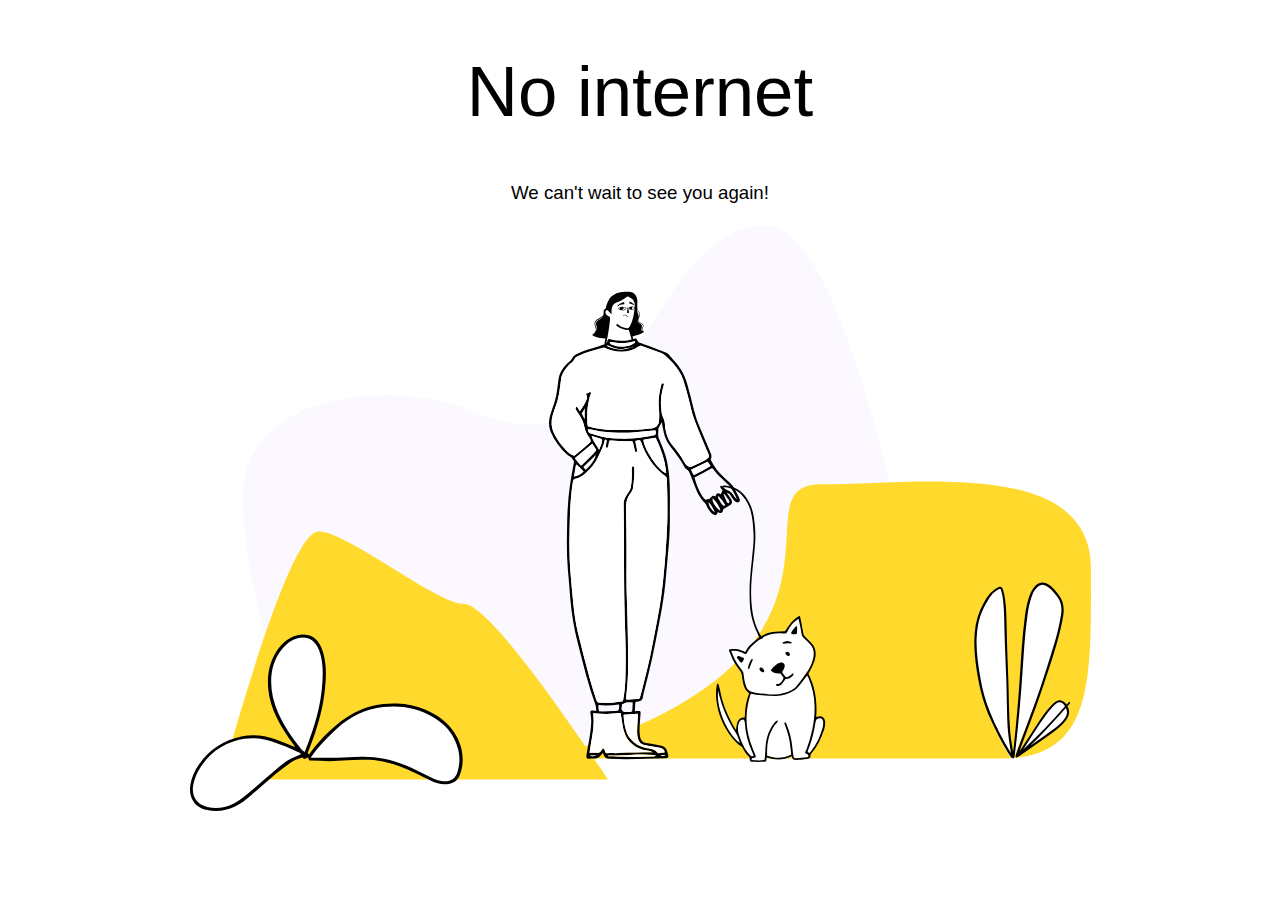
<file: src/assets/offline.html>
<html lang="en">
<head>
    <meta charset="UTF-8">
    <meta name="viewport" content="width=device-width, initial-scale=1.0, maximum-scale=1.0, viewport-fit=cover" />
    <meta http-equiv="X-UA-Compatible" content="ie=edge">

    <meta name="keywords" content="online text sharing, text sharing, image to text">
    <meta name="description" content="Easy, Fast and Secure online text sharing">
    <title>Quick Text - Easiest way of online text sharing 📠</title>

    <meta name="application-name" content="qtext.io">
    <meta name="description" content="quick & simple text sharing">

    <style>
        :root {
            --background: white;
            --text: black;
        }
        [data-theme="dark"] {
            --background: #202124;
            --text:white;
        }
        body{
            padding-top: 50px;
            font-family: 'Lato', sans-serif;
            background-color: var(--background);
            color: var(--text);
            width: 100%;
            overflow-x: hidden;
            margin: auto;
        }
        svg{
            display: block!important;
            max-width: 100%;
            margin: auto;
        }
        h1{
            text-align: center!important;
            font-size: calc(1.625rem + 3.5vw);
            font-weight: 300;
            line-height: 1.2;
        }
        h3{
            text-align: center!important;
            font-weight: 300;
            line-height: 1.2;
        }
    </style>

</head>
<body>
    <div>
        <h1>No internet</h1>
        <h3>We can't wait to see you again!</h3>
        <!-- <img class="d-block mx-lg-auto rounded-lg-3 img-fluid" src="images/no-internet.svg"> -->

        <svg viewBox="0 76.56993006993002 917.975 589.9650349650351" xmlns="http://www.w3.org/2000/svg" overflow="visible" xmlns:xlink="http://www.w3.org/1999/xlink" width="917.975px" height="589.9650349650351px"><g id="Master/404/Walking the Dog" stroke="none" stroke-width="1" fill="none" fill-rule="evenodd"><path d="M322.014623,611 L769,611 C702.120657,255.666667 641.507773,78 587.161347,78 C505.641708,78 475.798486,188.628372 431.08203,231.353281 C386.365574,274.07819 360.366769,292.942668 287.254135,262.147974 C214.141502,231.353281 62,244.411454 62,347.609801 C62,416.408699 83.3810827,504.093447 126.143248,610.664043 L322.014623,611 Z" id="BG" fill="#FBF9FF"/><g id="Rock/Big" transform="translate(316.000000, 287.000000) scale(1 1)"><g id="Rock/Big/Square 3" stroke="none" stroke-width="1" fill="none" fill-rule="evenodd"><path d="M324.408342,49.8413144 C417.734968,49.8413144 593.975218,23.0656611 593.975218,133.906273 C593.975218,244.746884 597.966627,324 504.64,324 L504.755,323.999 L220.892145,324 L220.892,324 L49,324 C398.025393,223.523575 234.438797,53.2875438 321.686895,49.8928708 Z" id="Combined-Shape-Copy" fill="#FFDA2D"/></g></g><g id="Rock/Medium" transform="translate(-13.000000, 384.000000) scale(1 1)"><g id="Rock/Medium/Color 2" stroke="none" stroke-width="1" fill="none" fill-rule="evenodd"><path d="M53,248 C99.3495721,82.6666667 131.945687,0 150.788344,0 C179.05233,0 269.11224,72.4406485 295.630757,72.4406485 C313.309768,72.4406485 361.432849,130.960432 440,248 L53,248 Z" id="Path-6" fill="#FFDA2D"/></g></g><g id="Pot Plant" transform="translate(9.000000, 435.000000) scale(0.9963503649635036 1)"><g id="Pot Plant/Plant 2" stroke="none" stroke-width="1" fill="none" fill-rule="evenodd"><g id="Group-11" transform="translate(-0.000000, 51.000000)"><g id="Group-7" transform="translate(0.000000, 2.544000)" fill="#FFF"><path d="M113.7529,119.6801 C119.3839,118.2661 111.2879,115.3111 92.9359,109.3831 C74.5839,103.4541 80.1739,98.7041 57.9969,101.3431 C35.8189,103.9811 11.0129,119.3371 3.9919,137.0691 C-3.0271,154.8021 1.8169,162.0761 8.8259,168.8511 C16.9189,176.6731 46.3209,173.6271 60.8509,157.8751 C75.3789,142.1231 101.1789,122.8361 113.7529,119.6801" id="Fill-1"/><path d="M115.5165,120.3388 L94.6555,91.5828 C94.6555,91.5828 73.8435,62.1298 80.3865,38.6798 C86.9295,15.2308 98.8265,-0.1732 112.8745,0.4848 C126.9225,1.1438 133.9475,15.8508 134.1665,29.6798 C134.3865,43.5098 134.8265,54.8008 130.8745,70.5578 C126.9225,86.3148 115.5165,120.3388 115.5165,120.3388" id="Fill-3"/><path d="M120.1181,120.3388 C120.1181,120.3388 147.1181,82.8018 170.6061,75.9978 C194.0941,69.1928 209.1211,67.9228 221.9721,70.5578 C234.8231,73.1928 259.5091,88.7288 264.1181,97.9488 C268.7271,107.1678 275.1801,124.9488 270.4181,134.6068 C265.6541,144.2658 266.3131,144.2468 262.3621,145.3538 C258.4111,146.4608 254.4301,147.7938 246.1181,145.3538 C237.8061,142.9138 221.0941,132.1928 209.0201,128.2408 C196.9471,124.2898 176.5381,120.3728 157.4351,122.7538 C138.3331,125.1338 120.1181,123.1928 120.1181,123.1928 L121.3691,121.3648 L120.1181,120.3388 Z" id="Fill-5"/></g><g id="Group-10" transform="translate(0.000000, 0.544000)" fill="#000"><path d="M115.0712,117.9687 C116.2702,114.8877 117.2832,112.2947 118.2922,109.6987 C125.1412,92.0617 130.4242,74.0247 132.3242,55.1137 C133.2202,46.1887 133.7052,37.2637 132.5232,28.3327 C131.7972,22.8417 130.4862,17.5087 127.7972,12.5977 C123.7082,5.1337 116.3122,2.0337 108.1062,4.2567 C101.9262,5.9297 97.0452,9.5487 92.9902,14.3277 C84.7472,24.0427 81.4632,35.5337 81.4531766,48.0507 C81.4442,58.6717 84.0302,68.7737 88.3112,78.4457 C94.3412,92.0687 102.8632,104.1167 112.1232,115.6787 C112.7832,116.5037 113.8272,117.0197 115.0712,117.9687 M111.7172,120.0967 C110.8222,119.4797 110.1862,118.8907 109.4372,118.5477 C100.5772,114.4897 91.6662,110.5637 82.3782,107.5427 C73.2652,104.5777 63.9712,103.2667 54.4922,104.8747 C36.1922,107.9797 21.5182,116.9997 11.0382,132.4577 C7.0572,138.3297 4.1702,144.6797 3.1132,151.8057 C1.5462,162.3847 6.8162,170.5757 17.1892,172.9417 C26.1282,174.9807 34.8132,173.9187 43.1402,170.0297 C48.6322,167.4657 53.3442,163.7617 57.9142,159.8817 C67.9062,151.3967 77.8102,142.8097 87.7932,134.3147 C92.2402,130.5307 96.8282,126.9067 102.1332,124.3607 C105.1442,122.9147 108.2362,121.6377 111.7172,120.0967 M121.3692,123.3647 C121.5022,123.5367 121.6332,123.7087 121.7662,123.8807 C124.3192,123.8807 126.8722,123.8887 129.4252,123.8797 C135.4972,123.8557 141.5732,123.9477 147.6412,123.7637 C155.3062,123.5327 162.9632,122.9977 170.6282,122.7337 C178.8022,122.4527 186.9532,123.1027 194.9472,124.7187 C205.8732,126.9267 216.2062,130.9957 226.2412,135.7947 C231.7122,138.4107 237.0922,141.2147 242.5702,143.8147 C246.1122,145.4957 249.7992,146.8987 253.7402,147.2557 C261.3692,147.9467 266.3432,145.0017 268.4822,138.0497 C272.5522,124.8157 269.9562,112.5777 263.0122,101.0997 C258.3312,93.3627 251.4902,87.6897 243.7562,83.1057 C228.3112,73.9517 211.5582,71.1887 193.9072,73.1587 C175.9772,75.1587 160.7052,82.9237 147.2952,94.7757 C139.7322,101.4607 132.9462,108.8697 126.3422,116.4577 C124.4872,118.5887 123.0162,121.0537 121.3692,123.3647 M119.5922,120.2347 C125.5662,111.8127 132.5002,104.4067 139.8062,97.3537 C147.2542,90.1647 155.3172,83.7407 164.5552,78.9557081 C178.1382,71.9207 192.6362,69.0417 207.8832,69.6197 C217.5592,69.9867 226.9252,71.8447 235.8372,75.6117 C247.6872,80.6207 258.0792,87.6957 265.2372,98.6247 C272.1312,109.1507 275.0722,120.7557 273.0202,133.3317 C272.5612,136.1427 271.6612,138.9327 270.5912,141.5827 C268.2222,147.4467 263.3912,149.8387 257.3792,150.3157 C251.8552,150.7537 246.7662,149.0617 241.8752,146.8317 C236.3542,144.3157 230.9862,141.4657 225.5132,138.8397 C215.3272,133.9517 204.8092,129.9687 193.7482,127.5367 C186.2772,125.8927 178.6752,125.6497 171.0822,125.8437 C162.3732,126.0667 153.6742,126.6337 144.9692,127.0397 C143.2922,127.1177 141.6102,127.2257 139.9342,127.1797 C133.6992,127.0077 127.4652,126.7827 121.2312,126.5577 C120.6072,126.5357 119.9882,126.3787 119.3902,126.2877 C119.1022,125.2767 118.8482,124.3877 118.6212,123.5887 C117.5212,124.0197 116.5652,124.3827 115.6182,124.7677 C114.3662,125.2767 113.7022,124.4447 113.0642,123.5427 C108.3102,124.5457 104.0302,126.5577 100.1512,129.2157 C95.5462,132.3717 91.0862,135.7777 86.8072,139.3667 C78.0522,146.7107 69.4972,154.2907 60.7882,161.6907 C55.9152,165.8307 50.8822,169.7667 45.0722,172.5917 C36.1912,176.9087 26.8712,178.0007 17.2692,176.1067 C10.3512,174.7417 4.8132,171.2067 1.7902,164.4927 C-0.1138,160.2647 -0.2948,155.8367 0.3052,151.3297 C1.3332,143.6157 4.6262,136.8177 8.9792,130.5037 C19.3322,115.4867 33.7762,106.5097 51.3832,102.5967 C62.7332,100.0747 73.9942,101.2017 84.9142,105.0977 C91.1522,107.3227 97.2672,109.8907 103.4372,112.3037 C104.0112,112.5287 104.5872,112.7517 105.6342,113.1597 C105.0522,112.2487 104.7682,111.7287 104.4132,111.2607 C97.6792,102.3937 91.5832,93.1257 86.7442,83.0767 C82.4842,74.2297 79.4802,64.9657 78.5472,55.1707 C77.3282,42.3807 79.2252,30.1167 85.8912,18.9017 C89.9292,12.1057 95.2052,6.5057 102.4662,3.0737 C107.8292,0.5387 113.4062,-0.4163 119.2332,1.3837 C125.3422,3.2707 129.1122,7.6037 131.6622,13.2307 C134.1662,18.7597 135.3202,24.6107 135.9252,30.6057 C136.9622,40.8637 136.0432,51.0457 134.6992,61.2007 C132.4202,78.4157 127.3162,94.8767 121.1852,111.0527 C120.3072,113.3697 119.4362,115.6897 118.5112,117.9887 C118.0772,119.0687 118.1592,119.8387 119.5922,120.2347" id="Fill-8"/></g></g></g></g><g id="Pot Plant" transform="translate(719.000000, 435.000000) scale(0.978021978021978 1)"><g id="Pot Plant/Plant 1" stroke="none" stroke-width="1" fill="none" fill-rule="evenodd"><g id="Pot-Plant" transform="translate(76.000000, 0.000000)"><g id="Group-7" transform="translate(1.000000, 0.000000)" fill="#FFF"><path d="M37.5115203,175.665217 C35.4504054,176.711652 -10.4487162,102.438377 2.91033784,40.5609855 C8.13726351,16.3469565 22.5117905,5.47576812 26.3458108,6.28434783 C32.8552365,13.3811014 30.7883446,138.802145 37.5115203,175.665217" id="Fill-1"/><path d="M39.6917061,174.775333 C39.6917061,174.775333 51.4729899,22.1533623 56.0670101,13.9413043 C60.6603885,5.72924638 64.2126182,0.876492754 65.923902,0.503449275 C67.6351858,0.130405797 85.6890372,9.8984058 88.4645777,22.5270435 C91.6656926,37.0846667 69.1147466,100.727797 69.1147466,100.727797 L39.6917061,174.775333 Z" id="Fill-3"/><path d="M43.3763581,172.956986 C43.3763581,172.956986 76.0659865,119.018725 85.4594324,118.831884 C94.8522365,118.645681 94.4767297,131.896696 94.4767297,131.896696 C94.4767297,131.896696 91.6145338,140.430783 88.7760878,141.228522 C85.9376419,142.026261 43.3763581,172.956986 43.3763581,172.956986" id="Fill-5"/></g><g id="Group-10" fill="#000"><path d="M57.228349,163.333803 C57.3538915,163.289165 57.4973686,163.269397 57.6024144,163.196064 C65.6012641,157.618904 73.6282967,152.080643 81.5791072,146.435252 C84.9130288,144.067542 87.9945843,141.373339 90.6777346,138.266557 C92.3219569,136.363078 93.7618523,134.331426 94.4914078,131.882093 C95.1364144,129.718441 94.7655516,127.70847 93.5543229,125.565861 C81.8257085,138.665107 69.9087804,151.350499 57.228349,163.333803 M92.7511072,123.893223 C92.2719961,123.253629 91.8793556,122.662499 91.4201007,122.127484 C89.0572118,119.377165 86.3484405,119.05131 83.4795386,121.272354 C82.2343621,122.236528 81.0769373,123.337165 79.9944536,124.483078 C75.0028588,129.766904 70.7862967,135.654614 66.7574078,141.671136 C62.1059307,148.616759 57.5633425,155.635078 52.9637477,162.615136 C51.9946366,164.084991 50.9806889,165.525513 49.9872379,166.979426 C65.1881268,153.61873 79.179068,139.105107 92.7511072,123.893223 M37.1639699,170.215658 L37.3984013,170.125107 C37.1063229,168.185919 36.8501137,166.240354 36.5144797,164.30818 C34.9893948,155.512006 34.0081137,146.653339 33.6872118,137.736643 C33.3842444,129.335832 33.2759961,120.927368 33.0767935,112.522093 C32.9448458,106.970441 32.866702,101.4156 32.6527673,95.8671362 C32.2184928,84.6139768 31.6548327,73.3659188 31.2474601,62.1121217 C30.9323229,53.4026725 30.738885,44.6887594 30.5563359,35.9754841 C30.4231072,29.605687 30.1528065,23.2492812 29.2951464,16.9285855 C28.8551072,13.6910783 28.2504536,10.4911942 27.1602837,7.39971594 C26.7304928,6.18174493 26.5056693,6.02423768 25.3943621,6.62174493 C23.8692771,7.44116522 22.3730157,8.34029565 20.967068,9.3471942 C18.2576562,11.2863826 16.3930941,13.989513 14.5842575,16.7156 C10.958898,22.1805275 8.01761699,27.9878899 5.91990458,34.2033681 C3.76710719,40.5789043 2.89919869,47.1833681 2.46684575,53.8598899 C1.9307281,62.1331652 2.54306797,70.3707304 3.55765621,78.565571 C4.32692418,84.7778609 5.40300261,90.9569913 6.51110719,97.1214551 C8.48327712,108.085107 11.5712379,118.749687 15.7980484,129.062267 C21.5525059,143.100817 28.5322837,156.526557 36.5708458,169.405803 C36.7469895,169.688933 36.9647673,169.946557 37.1639699,170.215658 M39.7081268,168.701803 C39.923983,167.163078 40.1263882,165.975078 40.2519307,164.779426 C41.0244013,157.432701 41.8199307,150.08789 42.5315516,142.735426 C43.3507804,134.26447 44.1456693,125.790325 44.8489634,117.309803 C45.4843621,109.641049 46.0025451,101.96273 46.5361007,94.2863246 C47.1823882,84.9844696 47.7537346,75.6768754 48.4275647,66.3769333 C49.2102837,55.5522957 50.2159046,44.7474261 51.6871856,33.9897449 C52.4737477,28.2308464 53.5293294,22.5223246 55.1927673,16.9451652 C56.4654863,12.6809913 58.0078654,8.52586087 60.9158392,5.03264348 C62.3672641,3.28858551 64.0018784,1.77154203 66.1296954,0.854556522 C68.6251725,-0.221211594 71.0943882,-0.176573913 73.5725712,0.916411594 C76.1365843,2.04765797 78.3521529,3.67183188 80.3275255,5.6276 C83.3507935,8.62215072 86.0826235,11.8609333 88.2905059,15.5040058 C90.2914993,18.8059188 91.2055255,22.4330493 91.3496431,26.2687014 C91.5033686,30.3281797 90.8019961,34.2964696 90.0077477,38.245629 C87.8760876,48.8458029 85.0206366,59.2604116 81.7482052,69.5627884 C79.851617,75.5340348 77.9460614,81.5027304 75.9482706,87.4401797 C72.9269242,96.4193681 69.9049373,105.399832 66.7279438,114.325455 C63.8257346,122.481397 60.7576301,130.579948 57.6882444,138.675948 C54.1852248,147.917223 50.5989373,157.127252 47.0523621,166.351948 C46.8730157,166.818093 46.7256954,167.295716 46.810885,167.916817 C47.231068,167.330788 47.6685451,166.756875 48.0669503,166.157455 C53.8047542,157.529629 59.523983,148.890962 65.2752379,140.272064 C69.3310288,134.193049 73.5898654,128.261339 78.7146889,123.010035 C79.9938131,121.698962 81.3619699,120.438267 82.8441399,119.3676 C86.3375516,116.845571 89.791251,117.245397 92.7376562,120.368122 C93.2616039,120.922904 93.7419961,121.518499 94.3684275,122.240991 C94.9147935,121.649861 95.4182444,121.098267 95.9300222,120.554325 C96.1753425,120.293513 96.3976039,119.973397 96.7018523,119.819078 C96.973434,119.681339 97.4077085,119.607368 97.6543098,119.732354 C98.0937085,119.952991 98.0757739,120.430614 97.800349,120.789629 C97.3340484,121.396064 96.806898,121.95531 96.3079307,122.536238 C95.9780614,122.920122 95.6520353,123.306557 95.2824536,123.740817 C95.4509111,124.137455 95.5815778,124.518151 95.7666889,124.870788 C97.5883359,128.341049 97.2655124,131.734151 95.4451464,135.095368 C93.8938,137.959832 91.7621399,140.354325 89.4082183,142.570904 C84.7400876,146.966441 79.514702,150.656701 74.2566497,154.292122 C65.0465712,160.660006 55.7897346,166.961571 46.5437869,173.279078 C45.7014993,173.854904 44.8034863,174.35102 43.9240484,174.873919 C43.4065059,175.182557 42.779434,175.353455 42.3880745,174.845223 C42.1273817,174.507252 42.0133686,173.866383 42.1414732,173.456354 C42.7813556,171.415136 43.4769634,169.389223 44.2372641,167.388817 C49.7592118,152.857977 55.3580222,138.355194 60.8191203,123.801397 C65.528885,111.25247 69.9369634,98.5957739 73.9658523,85.8102667 C76.6912771,77.1633101 79.5659438,68.5609913 82.2138654,59.8904406 C84.8489765,51.2619768 86.851251,42.4664406 88.4531987,33.5931072 C89.2442444,29.2103246 89.4716301,24.7822667 88.0163621,20.4377449 C87.3137085,18.3397739 86.3176954,16.4005855 84.9898915,14.6291072 C82.3515778,11.1091072 79.6415255,7.64203478 76.0475516,5.01797681 C74.8619438,4.15264348 73.5283752,3.45310725 72.1871203,2.84284638 C69.828715,1.76962899 67.5990549,2.18157101 65.5442575,3.71136812 C62.7983359,5.75449855 60.9453033,8.48186087 59.6450418,11.5733391 C56.9215386,18.0566435 55.4918915,24.8938609 54.5157346,31.8076 C53.5184405,38.8680058 52.705617,45.9590203 52.006166,53.0551362 C51.3406627,59.7986145 50.8935778,66.5637739 50.4054993,73.3231942 C49.6560876,83.6899768 48.9944275,94.0637739 48.2168327,104.428643 C47.6762314,111.641455 47.0542837,118.849803 46.3778915,126.051136 C45.5151072,135.230557 44.6017216,144.405513 43.6300484,153.57473 C42.9639046,159.853977 42.1696562,166.12047 41.4099961,172.389513 C41.3119961,173.194904 41.126885,173.999658 40.8879699,174.775078 C40.5004536,176.035774 39.8618523,176.306151 38.7127542,175.665281 C38.2003359,175.3796 37.6917608,174.969571 37.3650941,174.49131 C32.6124144,167.52847 28.3285974,160.281223 24.4598392,152.803774 C21.485251,147.055716 18.6605451,141.22731 15.9082183,135.370209 C13.2602967,129.736933 11.2119046,123.864528 9.23268889,117.96789 C7.00623137,111.331542 5.46961699,104.525571 4.17576078,97.6692232 C2.61608758,89.4080638 1.28123791,81.1131072 0.580505882,72.7180348 C-0.0580954248,65.0805275 -0.255376471,57.4621507 0.428061438,49.8214551 C1.36963007,39.3086435 4.41019216,29.4609333 9.68041438,20.293629 C11.4130288,17.2793101 13.2570941,14.3491652 15.5014863,11.6785565 C17.5306627,9.26493333 19.9409503,7.31426667 22.662532,5.73536812 C23.2806366,5.3769913 23.9243621,5.05177391 24.5841007,4.78012174 C26.8893425,3.83125217 28.1556562,4.33757101 29.0440614,6.67148406 C30.264898,9.87965797 30.8733948,13.2427884 31.3877346,16.6218609 C32.6124144,24.6560058 32.7795908,32.7564696 32.9800745,40.8588464 C33.2689503,52.5284116 33.4348458,64.2043536 33.9696824,75.8637159 C34.7203752,92.2132232 35.1565712,108.567194 35.4832379,124.928817 C35.6465712,133.128759 36.0251203,141.338904 36.7296954,149.508875 C37.2626105,155.687368 38.4648719,161.809107 39.3744144,167.955078 C39.3942706,168.087716 39.4852248,168.209513 39.7081268,168.701803" id="Fill-8"/></g></g></g></g><g id="Pot Plant" transform="translate(15.000000, 435.000000) scale(0.978021978021978 1)"><g id="Pot Plant/None" stroke="none" stroke-width="1" fill="none" fill-rule="evenodd" fill-opacity="0"/></g><g transform="translate(179.000000, 44.000000) scale(1 1)" id="Master/Character/Walking the Dog"><g id="Master/Character/Walking the Dog" stroke="none" stroke-width="1" fill="none" fill-rule="evenodd"><g id="Head" transform="translate(244.000000, 98.000000) scale(1 1)" fill="#000"><g id="Head/Curly Bob" stroke="none" stroke-width="1" fill="none" fill-rule="evenodd"><g id="Group-19" transform="translate(-12.000000, 2.000000)" fill="#000"><path d="M46.9601,21.1287 C48.1891,22.2707 47.5831,23.6797 46.8811,25.3117 C46.7551,25.6057 46.6281,25.9087 46.5071,26.2157 C46.7961,24.5107 46.5711,22.8837 45.6851,21.2507 C45.1101,20.1927 44.9851,19.0867 45.0331,17.8907 C45.3281,19.0597 45.8981,20.1407 46.9601,21.1287 M48.2421,31.6987 C49.3771,32.2047 50.6631,32.7787 50.9681,33.7187 C51.1191,34.1827 51.0211,34.7057 50.6671,35.3177 C49.7051,36.9877 50.3441,38.6897 50.9661,39.7417 C50.9591,39.7377 50.9521,39.7337 50.9441,39.7317 C49.3471,38.9587 49.2221,38.7027 49.6191,36.9627 C50.3311,33.8397 50.3311,33.8397 47.7291,32.0917 C45.7991,30.7947 45.4051,30.2507 45.9571,28.3127 C45.8951,29.0317 45.9861,29.7647 46.3731,30.4987 C46.6251,30.9767 47.3741,31.3117 48.2421,31.6987 M8.3961,27.5547 C7.9131,27.8367 7.4361,28.1307 6.9701,28.4397 C3.9001,30.4677 3.5131,31.5627 4.6141,35.0547 C5.2871,37.1907 5.2151,38.5387 4.2001,39.8567 C4.6611,38.7207 4.8621,37.5057 4.3961,36.4207 C1.8711,30.5537 4.1811,29.2817 7.3781,27.5207 C8.4811,26.9137 9.6211,26.2857 10.6741,25.4067 C10.8551,25.2557 11.0231,25.1007 11.1811,24.9427 C10.6451,26.0807 9.5861,26.8577 8.3961,27.5547 M40.5081,45.0337 C44.4961,44.0127 48.6181,43.3047 52.2541,40.4247 C52.1291,40.3587 52.0251,40.3027 51.9221,40.2467 C51.4241,39.6157 49.9801,37.5137 51.1011,35.5677 C51.5221,34.8357 51.6381,34.1617 51.4431,33.5637 C51.0701,32.4137 49.6761,31.7907 48.4461,31.2417 C47.7291,30.9217 46.9861,30.5907 46.8141,30.2647 C45.9791,28.6767 46.6711,27.0667 47.3411,25.5087 C48.0521,23.8547 48.7871,22.1447 47.3001,20.7627 C45.4271,19.0217 45.2001,16.9907 45.2541,14.5317 C45.2801,13.9537 45.3031,13.3757 45.3131,12.7957 C45.3641,11.5327 45.4091,10.2257 45.3061,8.7947 C45.2821,8.4677 45.2341,8.1517 45.1681,7.8477 C44.7661,4.2397 42.0761,1.0087 38.4951,0.5957 C35.8471,0.2897 33.0161,0.4627 30.4241,0.6237 C27.7581,0.7887 25.0771,1.5457 22.7281,2.8757 C19.3951,4.7647 17.3361,6.4187 14.6961,13.2987 C14.2361,14.4957 14.0481,15.7767 13.7761,17.0247 C12.3831,17.5137 11.5081,18.8807 11.5791,20.8297 C11.5911,21.1587 11.6311,21.4737 11.6851,21.7807 C11.5921,22.2667 11.5271,22.7157 11.5401,22.8897 C11.5501,23.0247 11.5361,23.1437 11.5351,23.2717 C11.2071,23.8097 10.7751,24.3447 10.1931,24.8307 C9.1961,25.6637 8.0881,26.2737 7.0161,26.8637 C3.8781,28.5917 0.9131,30.2247 3.7061,36.7177 C4.3561,38.2277 3.3731,40.1707 2.3921,41.5787 C1.7031,42.1227 1.0421,42.7387 0.0281,43.6137 C4.4221,46.5977 9.0381,46.7707 13.4121,47.0077 C13.1771,48.2317 12.9451,49.4557 12.6911,50.6777 C12.5141,51.5317 12.6671,52.4557 12.6671,53.4127 C14.2401,53.3577 14.1801,52.3827 14.3571,51.5577 C16.0231,43.8237 17.3001,36.0307 18.0011,28.1477 C18.2201,25.6827 18.1921,25.6087 15.8231,24.3817 C14.0001,23.4377 12.9421,21.4087 13.5931,19.8587 C13.8141,19.3307 14.3561,18.6787 14.8401,18.5947 C15.2711,18.5197 15.8711,19.0997 16.3071,19.4917 C16.5871,19.7427 19.0381,22.4737 19.5371,22.7697 C19.6081,22.6247 19.5761,22.3427 19.5061,22.0177 C19.4471,19.8077 19.6641,16.7507 20.1001,15.5457 C21.2431,12.3857 23.4881,11.4737 26.6261,10.3297 C30.2421,9.0117 33.6161,5.9127 35.8861,4.6977 C36.4991,5.1047 37.1541,5.7167 37.9311,6.0217 C40.3881,6.9837 41.7251,8.8487 42.4451,11.2637 C42.5951,11.7617 42.7231,12.2667 42.8481,12.7737 C42.8171,13.5037 42.7761,14.2327 42.7091,14.9577 C42.1081,21.4887 41.2511,27.9817 38.3041,33.9767 C36.9461,36.7377 35.5231,37.3517 32.5011,36.4207 C30.2761,35.7347 28.1561,34.8267 26.3591,33.2807 C25.8451,32.8387 25.2001,32.0937 24.5541,32.9497 C23.9641,33.7307 24.7181,34.2967 25.2771,34.7087 C26.2371,35.4157 27.2191,36.1237 28.2771,36.6597 C30.9311,38.0037 33.6941,38.9797 36.7191,38.4207 C36.9951,39.2287 37.2281,39.8217 37.4021,40.4307 C38.4601,44.1137 39.4821,47.8067 40.5691,51.4807 C40.8391,52.3927 40.7761,53.5947 42.6721,54.0687 C42.5271,52.9757 42.5131,52.2047 42.3151,51.4847 C41.7241,49.3317 41.1151,47.1827 40.5081,45.0337" id="Fill-17"/></g></g></g><g id="Face" transform="translate(258.000000, 110.000000) scale(1 1)" fill="#000"><g id="Face/Scared" stroke="none" stroke-width="1" fill="none" fill-rule="evenodd"><g id="Group-21" transform="translate(-1.000000, -1.000000)" fill="#000"><polygon id="Fill-1" points="10.68 6.3579 12.207 12.4029 9.979 12.6269"/><g id="Group-20" transform="translate(0.000000, 0.628500)"><path d="M10.6839,5.789 L9.9919,11.985 L12.1949,11.766 L10.6839,5.789 Z M9.9789,12.008 C9.9769,12.008 9.9739,12.007 9.9719,12.005 C9.9689,12.003 9.9679,12 9.9689,11.996 L10.6689,5.728 C10.6689,5.724 10.6739,5.72 10.6789,5.719 C10.6839,5.72 10.6889,5.723 10.6899,5.727 L12.2179,11.772 C12.2179,11.775 12.2179,11.778 12.2159,11.781 C12.2139,11.783 12.2109,11.785 12.2079,11.785 L9.9809,12.008 L9.9789,12.008 Z" id="Fill-2"/><path d="M7.0686,0.8661 C7.0686,0.8661 7.5036,2.6681 7.1716,3.1261 C5.5696,2.9881 2.0896,3.6451 0.0106,5.8051 C0.3136,3.1031 7.0686,0.8661 7.0686,0.8661" id="Fill-4"/><g id="Group-8"><path d="M7.0618,0.8798 C6.9128,0.9308 5.2918,1.4838 3.6588,2.3318 C2.6568,2.8528 1.8458,3.3808 1.2488,3.9008 C0.5158,4.5408 0.1038,5.1708 0.0248,5.7758 C1.1888,4.5778 2.7008,3.9288 3.7668,3.5938 C4.6988,3.3018 6.0808,3.0238 7.1658,3.1148 C7.4718,2.6778 7.0968,1.0328 7.0618,0.8798 M0.0108,5.8168 C0.0088,5.8168 0.0068,5.8158 0.0058,5.8158 C0.0018,5.8138 -0.0002,5.8088 -0.0002,5.8048 C0.0698,5.1858 0.4848,4.5398 1.2348,3.8858 C1.8328,3.3628 2.6458,2.8338 3.6488,2.3138 C5.3568,1.4258 7.0488,0.8618 7.0658,0.8568 C7.0688,0.8558 7.0718,0.8558 7.0748,0.8578 C7.0768,0.8588 7.0788,0.8608 7.0798,0.8638 C7.0808,0.8678 7.1888,1.3198 7.2548,1.8228 C7.3448,2.4998 7.3198,2.9408 7.1798,3.1328 C7.1778,3.1358 7.1738,3.1368 7.1698,3.1368 C6.0858,3.0428 4.7048,3.3218 3.7738,3.6138 C2.7028,3.9498 1.1818,4.6038 0.0178,5.8128 C0.0158,5.8158 0.0128,5.8168 0.0108,5.8168" id="Fill-6"/></g><path d="M12.6429,0.3817 C12.6429,0.3817 12.2459,1.9257 12.5249,2.3237 C14.0039,2.4587 16.2549,3.3197 17.7419,4.3757 C17.4039,2.7507 12.6429,0.3817 12.6429,0.3817" id="Fill-9"/><path d="M12.5306,2.3134 C14.0476,2.4544 16.2736,3.3274 17.7246,4.3514 C17.3556,2.7904 12.9126,0.5304 12.6496,0.3974 C12.6126,0.5454 12.2766,1.9374 12.5306,2.3134 M17.7416,4.3864 C17.7396,4.3864 17.7366,4.3854 17.7346,4.3844 C16.2856,3.3544 14.0456,2.4734 12.5236,2.3344 C12.5206,2.3344 12.5176,2.3334 12.5156,2.3304 C12.3986,2.1634 12.3836,1.7834 12.4686,1.2024 C12.5326,0.7704 12.6316,0.3834 12.6326,0.3794 C12.6336,0.3764 12.6346,0.3744 12.6376,0.3724 C12.6406,0.3714 12.6446,0.3714 12.6476,0.3734 C12.6596,0.3784 13.8526,0.9744 15.0716,1.7604 C16.1976,2.4874 17.5766,3.5304 17.7516,4.3744 C17.7526,4.3774 17.7506,4.3814 17.7476,4.3844 C17.7456,4.3854 17.7436,4.3864 17.7416,4.3864" id="Fill-11"/><path d="M10.6028,15.9999 C10.5208,15.9999 10.4428,15.9519 10.4088,15.8729 C10.4038,15.8609 9.8978,14.7339 8.7848,14.3439 C8.0438,14.0829 7.1958,14.1989 6.2598,14.6869 C6.1568,14.7409 6.0288,14.7009 5.9738,14.5969 C5.9198,14.4929 5.9598,14.3649 6.0638,14.3109 C7.1098,13.7659 8.0738,13.6429 8.9288,13.9449 C10.2178,14.3999 10.7738,15.6499 10.7968,15.7029 C10.8438,15.8109 10.7938,15.9359 10.6868,15.9819 C10.6598,15.9939 10.6308,15.9999 10.6028,15.9999" id="Fill-13"/><path d="M5.6858,9.081 C5.1308,9.115 4.5788,9.012 4.0638,8.843 C4.2538,8.898 4.4568,8.929 4.6688,8.929 C5.7218,8.929 6.5788,8.178 6.5788,7.254 C6.5788,6.882 6.2898,6.437 6.0158,6.129 C7.3658,6.254 8.5508,6.956 8.9888,7.245 C8.5968,7.709 7.3788,8.977 5.6858,9.081 M2.8098,6.794 C2.7778,6.953 2.7588,7.127 2.7588,7.254 C2.7588,7.925 3.2108,8.504 3.8618,8.771 C2.8668,8.403 2.0448,7.81 1.6938,7.534 C1.8978,7.36 2.2778,7.068 2.8098,6.794 M9.4228,7.031 C9.3528,6.977 7.6588,5.711 5.6688,5.686 C2.9368,5.653 1.2858,7.324 1.2168,7.395 C1.1768,7.437 1.1558,7.493 1.1578,7.551 C1.1598,7.609 1.1858,7.663 1.2288,7.702 C1.3158,7.778 3.3018,9.512 5.4678,9.512 C5.5488,9.512 5.6298,9.51 5.7108,9.505 C7.9828,9.364 9.4088,7.406 9.4678,7.323 C9.5348,7.229 9.5148,7.1 9.4228,7.031" id="Fill-15"/><g id="Group-19" transform="translate(11.000000, 5.000000)"><path d="M4.0061,3.6542 C3.5211,3.6892 3.0331,3.5702 2.5871,3.3832 C2.6641,3.3982 2.7421,3.4082 2.8211,3.4082 C3.6691,3.4082 4.3591,2.7182 4.3591,1.8712 C4.3591,1.5002 4.2291,1.1512 3.9941,0.8772 C4.0891,0.8712 4.1841,0.8672 4.2811,0.8672 C5.3521,0.8672 6.3311,1.6222 6.6751,1.9192 C6.3701,2.3422 5.3801,3.5552 4.0061,3.6542 M0.8031,2.2132 C0.9141,2.1182 1.0811,1.9842 1.2961,1.8382 C1.3371,2.1952 1.4911,2.5532 1.7331,2.8442 C1.7991,2.9242 1.8681,2.9932 1.9421,3.0562 C1.4261,2.7522 1.0161,2.4062 0.8031,2.2132 M7.1041,1.7352 C7.0501,1.6822 5.7831,0.4432 4.2811,0.4432 C1.9581,0.4432 0.4051,1.9962 0.3411,2.0612 C0.2601,2.1442 0.2601,2.2762 0.3401,2.3582 C0.3591,2.3772 0.7991,2.8262 1.4691,3.2632 C2.3051,3.8082 3.0981,4.0852 3.8311,4.0852 C3.9011,4.0852 3.9691,4.0822 4.0361,4.0772 C5.9141,3.9422 7.0861,2.0762 7.1351,1.9972 C7.1871,1.9132 7.1731,1.8042 7.1041,1.7352" id="Fill-17"/></g></g></g></g></g><g id="Glasses" transform="translate(255.000000, 115.000000) scale(1 1)" fill="#000"><g id="Glasses/None" stroke="none" stroke-width="1" fill="none" fill-rule="evenodd" fill-opacity="0"/></g><g id="Walking Dog" transform="translate(0.000000, 152.000000) scale(1 1)"><g id="Walking Dog/Body 2" stroke="none" stroke-width="1" fill="none" fill-rule="evenodd"><g id="Group-54" transform="translate(189.000000, -6.000000)"><g id="Group-3" transform="translate(0.000000, 0.767000)" fill="#000"><path d="M111.271,417.2486 C112.909,417.8766 114.556,418.2236 116.141,417.4276 C116.133,417.2586 116.125,417.0896 116.117,416.9206 L111.271,417.2486 Z M40.44,417.6386 C42.905,418.1306 45.347,418.0916 47.755,417.2786 C45.308,417.2026 42.858,417.0586 40.44,417.6386 L40.44,417.6386 Z M35.839,80.6116 L35.839,69.9906 C34.726,71.8306 33.707,73.5166 32.687,75.2016 C33.534,76.8906 34.379,78.5796 35.232,80.2656 C35.259,80.3206 35.357,80.3416 35.839,80.6116 L35.839,80.6116 Z M159.622,163.8916 C159.25,166.9686 162.638,172.5326 165.845,174.0106 C164.152,170.1146 162.219,166.8276 159.622,163.8916 L159.622,163.8916 Z M174.682,155.1866 C174.812,156.1846 174.778,156.7256 174.959,157.1796 C175.757,159.1706 176.608,161.1406 177.464,163.1056 C177.653,163.5386 177.917,163.9476 178.201,164.3286 C178.599,164.8636 179.158,165.3906 179.77,164.8116 C180.159,164.4436 180.404,163.7426 180.398,163.1946 C180.392,162.6916 180.019,162.1556 179.709,161.7016 C178.457,159.8616 177.176,158.0406 175.88,156.2306 C175.675,155.9446 175.341,155.7526 174.682,155.1866 L174.682,155.1866 Z M169.493,157.7616 C168.591,158.9566 169.053,159.8926 169.474,160.6716 C170.42,162.4206 171.466,164.1216 172.579,165.7696 C173.008,166.4076 173.67,166.9366 174.328,167.3576 C174.981,167.7766 175.698,167.7456 176.294,166.7176 C174.399,163.5896 172.212,160.5756 169.493,157.7616 L169.493,157.7616 Z M163.707,160.0156 C163.639,161.2106 163.37,162.0196 163.594,162.6566 C164.893,166.3436 166.899,169.5606 170.234,171.7766 C170.521,171.9676 170.918,171.9906 171.309,172.1036 C171.34,169.7016 167.151,162.9036 163.707,160.0156 L163.707,160.0156 Z M36.493,131.5426 C40.678,128.7036 46.451,120.5476 46.857,116.7146 C42.542,120.8876 38.478,124.8166 34.327,128.8306 C35.149,129.8596 35.78,130.6496 36.493,131.5426 L36.493,131.5426 Z M24.952,138.4036 C28.931,137.5256 32.069,136.1116 34.523,133.3826 C33.813,132.0746 29.169,127.5746 27.109,126.2456 C26.398,130.2516 25.712,134.1156 24.952,138.4036 L24.952,138.4036 Z M42.617,97.9166 C44.012,103.1436 47.509,106.9006 50.152,111.5316 C51.392,108.4166 52.635,105.6726 53.106,102.6496 C53.283,101.5146 52.984,100.8836 51.784,100.5636 C48.787,99.7666 45.821,98.8506 42.617,97.9166 L42.617,97.9166 Z M85.894,3.0576 C85.317,3.1526 84.76,3.1846 84.242,3.3406 C78.021,5.2246 71.716,5.3776 65.349,4.2836 C64.33,4.1086 63.314,3.8436 62.291,3.8036 C61.754,3.7816 61.203,4.1606 60.658,4.3586 C60.986,4.8526 61.235,5.4336 61.664,5.8126 C62.062,6.1666 62.641,6.3296 63.157,6.5336 C67.157,8.1136 71.314,8.6776 75.578,8.2636 C79.034,7.9276 82.224,6.6906 85.233,4.9896 C85.848,4.6426 86.565,4.2806 85.894,3.0576 L85.894,3.0576 Z M107.06,417.3066 C106.078,416.9986 105.604,416.7366 105.12,416.7166 C101.136,416.5466 97.151,416.3616 93.164,416.3016 C90.135,416.2556 87.1,416.3206 84.073,416.4476 C78.577,416.6786 73.084,417.0356 67.587,417.2496 C64.959,417.3516 62.323,417.2316 59.69,417.2476 C59.323,417.2496 58.958,417.4506 58.591,417.5606 C59.518,417.9606 60.381,418.0196 61.247,418.0446 C63.479,418.1056 65.712,418.1436 67.945,418.2066 C73.842,418.3756 79.739,418.6656 85.637,418.6936 C91.459,418.7226 97.281,418.4906 103.103,418.3676 C103.82,418.3526 104.551,418.3786 105.247,418.2386 C105.721,418.1436 106.144,417.7926 107.06,417.3066 L107.06,417.3066 Z M83.657,363.9916 C81.812,363.9916 80.376,364.1146 78.971,363.9636 C76.722,363.7216 75.175,365.3736 73.219,365.8796 C73.002,367.1936 72.784,368.5076 72.573,369.8216 C72.523,370.1366 72.401,370.4846 72.487,370.7646 C72.661,371.3306 72.878,371.9126 73.214,372.3936 C74,373.5226 75.131,373.9736 76.511,373.9206 C78.101,373.8596 79.697,373.9276 81.285,373.8436 C83.052,373.7506 83.17,373.5976 83.298,371.8906 C83.43,370.1446 83.553,368.3986 83.649,366.6506 C83.692,365.8806 83.657,365.1056 83.657,363.9916 L83.657,363.9916 Z M144.979,136.7566 C150.622,134.0836 155.99,131.0916 161.542,127.7716 C160.441,126.2196 159.51,124.9086 158.602,123.6276 C152.931,126.3166 147.571,128.8586 142.06,131.4726 C142.787,132.9156 143.413,134.1906 144.074,135.4476 C144.289,135.8556 144.599,136.2136 144.979,136.7566 L144.979,136.7566 Z M69.958,366.2316 C63.072,367.2626 56.354,367.6566 49.582,366.9136 C49.144,369.2546 49.519,371.1536 50.185,373.1656 C51.042,373.2246 51.827,373.3436 52.609,373.3216 C56.917,373.2026 61.232,373.1516 65.532,372.8796 C70.121,372.5886 69.805,372.8266 70.177,367.8966 C70.206,367.5176 70.082,367.1256 69.958,366.2316 L69.958,366.2316 Z M25.872,120.1816 C27.984,122.7246 29.891,125.0196 31.861,127.3926 C32.541,126.8696 33.006,126.5736 33.399,126.2006 C35.945,123.7776 38.506,121.3706 40.999,118.8936 C42.863,117.0386 44.632,115.0896 46.441,113.1796 C47.023,112.5646 47.454,111.8966 46.907,111.0486 C45.748,109.2496 44.57,107.4636 43.284,105.4956 C37.416,110.4446 31.716,115.2516 25.872,120.1816 L25.872,120.1816 Z M38.846,90.9676 C39.012,93.4166 39.765,94.7726 41.847,95.2036 C43.014,95.4456 44.16,95.8246 45.284,96.2296 C52.947,98.9926 60.914,100.0106 68.992,100.4096 C77.792,100.8446 86.537,100.3076 95.225,98.8766 C98.451,98.3456 101.658,97.6976 104.88,97.1426 C106.217,96.9116 106.824,96.1596 106.769,94.8376 C106.734,93.9926 106.676,93.1496 106.623,92.2016 C105.887,92.2586 105.421,92.2856 104.957,92.3296 C97.813,93.0086 90.683,93.9486 83.524,94.2936 C76.676,94.6246 69.795,94.4336 62.934,94.2806 C59.195,94.1966 55.442,93.8786 51.737,93.3656 C48.427,92.9086 45.177,92.0226 41.895,91.3596 C40.994,91.1786 40.069,91.1206 38.846,90.9676 L38.846,90.9676 Z M94.459,101.5356 C94.504,110.2066 109.875,132.7826 117.186,135.0216 C116.402,122.3376 111.935,110.8226 106.635,99.4386 C102.514,100.1486 98.464,100.8466 94.459,101.5356 L94.459,101.5356 Z M115.521,414.3156 C115.6,413.8976 115.682,413.7346 115.65,413.5986 C115.052,411.0646 113.221,409.9666 110.848,409.5676 C105.973,408.7506 101.093,407.9556 96.211,407.1766 C92.388,406.5666 90.028,404.2756 89.066,400.6556 C88.497,398.5156 88.065,396.2566 88.093,394.0576 C88.161,388.7996 88.542,383.5446 88.784,378.2886 C88.822,377.4446 88.789,376.5986 88.789,375.5586 C84.014,375.9396 79.453,376.3046 74.761,376.6796 C74.728,377.1276 74.643,377.5886 74.669,378.0426 C74.988,383.5666 75.893,388.9986 77.767,394.2056 C78.486,396.2016 79.505,398.1876 80.799,399.8596 C84.91,405.1676 90.314,408.5136 96.968,409.7276 C98.067,409.9276 99.176,410.0676 100.273,410.2756 C103.348,410.8576 106.448,411.3906 108.292,414.4016 C108.465,414.6856 108.952,414.9716 109.269,414.9456 C111.383,414.7806 113.491,414.5306 115.521,414.3156 L115.521,414.3156 Z M145.483,139.4286 C148.142,149.5616 153.06,159.2756 156.535,161.6816 C158.067,161.2316 159.394,160.8426 160.59,160.4906 C161.468,159.6096 162.239,158.6966 163.151,157.9566 C164.278,157.0416 165.376,157.8546 166.411,158.3916 C167.55,154.8156 168.57,154.3866 171.766,155.9686 C172.333,154.6796 172.899,153.3886 173.521,151.9706 C173.018,151.3866 172.419,150.7506 171.892,150.0606 C171.363,149.3666 170.667,148.5616 171.628,147.7776 C172.522,147.0516 173.241,147.5846 173.807,148.4076 C174.077,148.8006 174.36,149.2226 174.734,149.4976 C175.945,150.3876 177.093,151.5196 178.461,152.0026 C181.101,152.9366 183.036,154.4626 184.359,156.9246 C185.24,158.5646 186.353,160.0756 187.924,161.2016 C187.373,159.6006 186.691,158.0896 185.889,156.6466 C183.994,153.2406 182.51,149.5696 179.579,146.8206 C177.308,144.6906 175.147,142.4396 172.813,140.3836 C169.742,137.6766 166.897,134.7916 164.6,131.3886 C164.252,130.8736 163.814,130.4216 163.434,129.9606 C163.082,130.0286 162.824,130.0196 162.628,130.1266 C156.947,133.1996 151.27,136.2846 145.483,139.4286 L145.483,139.4286 Z M44.19,375.1636 C46.071,388.5936 42.375,401.3786 40.519,414.5426 C43.417,414.5426 46.112,414.5136 48.806,414.5546 C50.239,414.5756 51.235,413.9826 51.953,412.7696 C52.358,412.0866 52.799,411.3956 53.352,410.8356 C54.033,410.1466 54.882,410.2876 55.334,411.1476 C55.664,411.7736 55.8,412.5006 56.036,413.1786 C56.635,414.9116 56.796,415.0266 58.621,414.9636 C60.057,414.9136 61.509,414.6736 62.925,414.8116 C67.976,415.3076 72.972,414.4936 77.994,414.3406 C83.578,414.1696 89.165,414.0716 94.75,413.9836 C97.793,413.9356 100.837,413.9756 103.88,413.9756 C102.001,413.1896 100.076,412.7426 98.132,412.4016 C86.211,410.3116 77.887,403.9536 74.617,392.0296 C73.399,387.5896 72.964,382.9336 72.18,378.3736 C71.983,377.2246 71.813,376.0706 71.621,374.8566 C66.889,375.2086 62.441,375.7596 57.987,375.8086 C53.479,375.8566 48.965,375.4076 44.19,375.1636 L44.19,375.1636 Z M30.661,72.8166 C31.139,72.5366 31.329,72.4906 31.4,72.3746 C33.259,69.2996 35.369,66.3366 36.856,63.0896 C37.738,61.1666 39.029,58.8886 37.254,56.5666 C36.722,55.8706 37.157,55.0296 38.021,54.9776 C38.953,54.9216 39.616,54.6996 40.316,54.0366 C40.995,53.3946 41.954,53.9266 41.989,54.8746 C42.006,55.3366 41.915,55.8596 41.701,56.2646 C40.481,58.5716 40.322,61.1396 39.714,63.6056 C37.988,70.6196 38.139,77.7136 38.342,84.8226 C38.375,85.9746 38.769,87.1156 38.956,88.0566 C47.614,90.6506 56.132,91.7106 64.813,91.8466 C77.047,92.0366 89.265,92.0196 101.41,90.2706 C102.897,90.0566 104.455,89.8766 105.809,89.2876 C108.789,87.9916 109.897,85.2316 110.06,82.2836 C110.27,78.4656 110.374,74.5796 109.916,70.7976 C108.924,62.6106 110.107,54.7086 112.216,46.8616 C112.358,46.3346 112.554,45.7266 112.933,45.3856 C113.27,45.0816 113.936,44.9286 114.377,45.0356 C114.645,45.1026 114.923,45.7946 114.908,46.1946 C114.883,46.8166 114.617,47.4316 114.447,48.0466 C112.503,55.1036 111.292,62.2396 112.21,69.5896 C112.634,72.9726 112.415,76.4886 114.238,79.5956 C115.53,81.7976 115.842,84.2576 116.017,86.7396 C116.563,94.5086 118.948,101.5386 123.922,107.6776 C128.045,112.7646 132.005,117.9926 135.228,123.7276 C135.697,124.5626 136.212,125.3766 136.765,126.1576 C138.517,128.6316 140.63,129.2846 143.374,128.0316 C147.443,126.1746 151.472,124.2256 155.492,122.2616 C156.414,121.8106 157.289,121.2136 158.081,120.5586 C160.31,118.7116 160.417,118.3306 159.314,115.6556 C157.396,111.0016 155.368,106.3936 153.472,101.7306 C150.375,94.1106 147.064,86.5616 144.382,78.7956 C142.408,73.0766 141.371,67.0416 139.779,61.1846 C137.956,54.4796 136.174,47.7546 134.013,41.1556 C131.999,35.0046 128.217,29.7876 124.016,24.9346 C122.089,22.7076 119.726,20.8626 117.71,18.7046 C115.743,16.5966 113.419,15.1616 110.737,14.2116 C104.711,12.0766 98.682,9.9536 92.683,7.7506 C91.466,7.3036 90.587,7.5586 89.585,8.2446 C81.401,13.8526 72.473,14.9146 63.037,12.3546 C60.812,11.7516 58.674,10.8086 56.53,9.9396 C55.45,9.5026 54.46,9.3346 53.294,9.6936 C49.172,10.9616 45.031,12.1726 40.875,13.3236 C36.85,14.4376 33,15.9726 29.305,17.8976 C27.819,18.6726 26.207,19.4116 25.483,21.0336 C24.763,22.6446 23.592,23.7426 22.245,24.7826 C21.173,25.6086 20.141,26.5266 19.26,27.5496 C15.849,31.5126 12.703,35.6296 12.07,41.0866 C11.73,44.0216 11.302,46.9466 10.926,49.8776 C10.17,55.7536 9.104,61.5546 7.079,67.1516 C5.856,70.5316 4.624,73.9176 3.642,77.3706 C1.822,83.7726 2.347,89.9386 5.482,95.9546 C8.58,101.9016 12.499,107.1686 17.105,112.0066 C19.403,114.4206 21.948,116.3396 25.057,117.5696 C25.358,117.3906 25.658,117.2606 25.897,117.0606 C30.004,113.6246 34.193,110.2796 38.18,106.7106 C41.866,103.4126 43.188,103.7056 39.3,98.1336 C37.477,95.5196 36.231,92.7446 35.581,89.6476 C34.823,86.0376 33.775,82.5126 31.862,79.3196 C30.753,77.4716 29.517,75.7006 28.368,73.8766 C27.773,72.9336 27.177,71.9786 26.701,70.9736 C26.339,70.2106 26.306,69.3386 27.253,68.9276 C28.123,68.5506 28.542,69.2056 28.917,69.8686 C29.458,70.8266 30.036,71.7656 30.661,72.8166 L30.661,72.8166 Z M73.791,363.1456 C73.962,362.4846 74.082,362.1116 74.156,361.7306 C75.627,354.1776 76.185,346.5156 76.417,338.8556 C76.705,329.2706 76.733,319.6716 76.606,310.0826 C76.475,300.1756 75.985,290.2736 75.722,280.3686 C75.496,271.8206 75.322,263.2706 75.209,254.7216 C75.094,246.0096 75.065,237.2956 75.029,228.5826 C74.986,218.1906 75.011,207.7986 74.942,197.4066 C74.872,186.8576 74.717,176.3106 74.612,165.7616 C74.588,163.3946 75.148,161.1446 76.315,159.0966 C77.38,157.2256 78.492,155.3636 79.762,153.6306 C80.786,152.2336 81.426,150.7646 81.758,149.0806 C82.63,144.6656 82.906,140.2166 82.793,135.7266 C82.744,133.7296 82.778,131.7286 82.858,129.7336 C82.89,128.9396 83.103,127.9796 84.115,127.9836 C85.16,127.9876 85.274,128.9366 85.285,129.7556 C85.318,132.4736 85.48,135.2026 85.29,137.9066 C85.004,141.9616 84.59,146.0176 83.962,150.0306 C83.727,151.5376 83.001,153.1356 82.046,154.3306 C78.446,158.8346 76.766,163.7736 76.975,169.6236 C77.364,180.4836 77.366,191.3576 77.5,202.2276 C77.754,222.6066 77.109,242.9906 77.965,263.3706 C78.498,276.0626 78.732,288.7706 78.921,301.4746 C79.09,312.7436 79.093,324.0166 79.001,335.2866 C78.964,339.8336 78.528,344.3796 78.18,348.9196 C77.917,352.3436 77.478,355.7536 77.172,359.1756 C76.997,361.1376 77.28,361.4926 79.241,361.4306 C82.113,361.3396 84.981,361.1156 87.847,360.9056 C90.475,360.7136 90.57,360.7096 91.289,358.1186 C92.419,354.0386 93.445,349.9296 94.458,345.8176 C96.654,336.8956 99.047,328.0146 100.933,319.0266 C103.82,305.2666 106.371,291.4356 109.016,277.6246 C111.378,265.2976 113.06,252.8676 114.286,240.3796 C115.089,232.1916 115.857,223.9966 116.442,215.7916 C117.164,205.6736 117.875,195.5466 118.226,185.4116 C118.535,176.5486 118.412,167.6676 118.339,158.7956 C118.292,152.8856 117.972,146.9776 117.839,141.0666 C117.81,139.7466 117.384,138.7636 116.302,138.0266 C115.775,137.6676 115.289,137.2466 114.786,136.8526 C104.032,128.4046 96.777,117.5076 92.31,104.6756 C91.321,101.8346 91.242,101.7136 88.226,102.3136 C87.631,102.4326 87.057,102.6566 86.293,102.8866 C86.73,105.0706 87.132,107.0956 87.541,109.1186 C87.746,110.1366 88.006,111.1456 88.152,112.1726 C88.255,112.8986 88.199,113.7256 87.27,113.8666 C86.383,114.0006 86.045,113.2666 85.809,112.5616 C85.683,112.1846 85.637,111.7816 85.552,111.3916 C85.127,109.4396 84.69,107.4906 84.28,105.5366 C83.737,102.9526 83.745,102.9146 81.205,102.9736 C74.806,103.1226 68.419,102.9586 62.06,102.2146 C60.848,102.0726 60.23,102.5236 60.032,103.6546 C59.811,104.9136 59.625,106.1786 59.421,107.4406 C59.345,107.9126 59.392,108.4686 59.153,108.8336 C58.842,109.3066 58.3,109.6266 57.858,110.0136 C57.517,109.5456 56.985,109.1156 56.882,108.6006 C56.749,107.9226 56.919,107.1736 57.019,106.4636 C57.175,105.3556 57.373,104.2536 57.569,103.1526 C57.69,102.4736 57.732,101.8316 56.848,101.6756 C56.016,101.5286 55.782,102.0576 55.587,102.7576 C54.991,104.9096 54.505,107.1186 53.646,109.1666 C52.317,112.3296 50.64,115.3456 49.244,118.4816 C46.289,125.1226 41.784,130.5286 36.331,135.2456 C33.437,137.7486 30.275,139.7566 26.542,140.5876 C24.677,141.0026 24.179,142.0246 23.906,143.6856 C22.318,153.3226 21.638,163.0526 21.12,172.7806 C20.66,181.3946 20.691,190.0356 20.486,198.6646 C20.194,210.9806 20.571,223.2806 21.593,235.5546 C22.429,245.5846 23.368,255.6066 24.354,265.6236 C25.293,275.1726 26.542,284.6946 28.844,294.0156 C32.617,309.2946 36.522,324.5436 40.599,339.7446 C42.563,347.0686 45.088,354.2406 47.268,361.5096 C47.959,363.8146 49.442,364.6846 51.693,364.6706 C55.529,364.6486 59.378,364.8436 63.198,364.5876 C66.756,364.3496 70.283,363.6426 73.791,363.1456 L73.791,363.1456 Z M81.875,9.3756 C79.293,9.8696 76.729,10.6496 74.127,10.7976 C69.194,11.0776 64.434,10.1116 60.026,7.7456 C59.392,7.4056 58.769,6.9656 58.039,7.8846 C64.072,10.8396 70.348,11.8456 76.903,10.8926 C78.594,10.6456 80.21,9.8836 81.861,9.3576 C82.419,9.2206 82.978,9.0836 83.537,8.9466 C83.493,8.8246 83.448,8.7016 83.403,8.5796 C82.894,8.8456 82.384,9.1096 81.875,9.3756 L81.875,9.3756 Z M112.689,84.0866 C111.518,86.2766 110.581,88.0286 109.648,89.7846 C109.537,89.9936 109.361,90.2256 109.375,90.4366 C109.579,93.5936 108.516,96.8096 109.761,99.9136 C111.366,103.9186 113.042,107.8946 114.62,111.9086 C117.537,119.3286 118.981,127.0846 119.856,134.9776 C121.551,150.2816 120.747,165.6376 120.876,180.9736 C120.977,192.7326 120.084,204.4446 118.992,216.1446 C118.1,225.6896 117.316,235.2446 116.372,244.7846 C115.221,256.3986 113.425,267.9266 111.221,279.3846 C108.566,293.1906 106.025,307.0256 103.038,320.7626 C100.542,332.2336 97.468,343.5796 94.67,354.9866 C94.367,356.2216 94.16,357.4816 93.971,358.7396 C93.563,361.4746 92.29,362.7996 89.521,363.2676 C88.97,363.3606 88.413,363.4276 87.855,363.4586 C86.915,363.5106 86.369,363.9316 86.31,364.9146 C86.171,367.2276 86.006,369.5376 85.885,371.8516 C85.866,372.2246 86.013,372.6056 86.114,373.1436 C87.223,373.0566 88.233,372.9346 89.246,372.9056 C91.246,372.8486 91.717,373.2886 91.586,375.2506 C91.375,378.4376 91.045,381.6186 90.83,384.8066 C90.527,389.2716 90.25,393.7436 91.053,398.1936 C91.138,398.6646 91.212,399.1396 91.334,399.6016 C92.122,402.5966 93.909,404.4766 97.097,404.9076 C100.58,405.3806 104.054,405.9116 107.523,406.4746 C109.255,406.7556 110.989,407.0846 112.684,407.5326 C115.25,408.2116 117.062,409.8236 117.927,412.3576 C118.467,413.9426 118.974,415.5536 119.308,417.1906 C119.666,418.9376 119.022,419.6976 117.25,419.9956 C117.014,420.0346 116.773,420.0506 116.534,420.0566 C103.606,420.3836 90.679,420.8036 77.75,420.9896 C71.843,421.0746 65.93,420.6206 60.019,420.5646 C57.54,420.5416 55.9,419.6186 54.996,417.3196 C54.708,416.5886 54.304,415.9016 53.823,414.9306 C53.25,415.4776 52.717,415.8136 52.424,416.2956 C50.801,418.9626 48.545,420.4256 45.346,420.3736 C43.672,420.3466 41.992,420.5836 40.321,420.5286 C37.736,420.4436 37.003,419.5646 37.424,417.0556 C38.136,412.8006 38.977,408.5676 39.694,404.3136 C40.863,397.3816 42.044,390.4406 42.231,383.3966 C42.292,381.0996 41.912,378.7866 41.704,376.4836 C41.646,375.8506 41.44,375.2286 41.38,374.5956 C41.213,372.8356 41.801,372.2246 43.539,372.3456 C44.094,372.3846 44.641,372.5346 45.196,372.6016 C45.733,372.6646 46.275,372.6856 47.201,372.7546 C46.968,370.6276 47.139,368.5416 46.484,366.7606 C39.107,346.6996 34.238,325.9256 28.889,305.2926 C25.052,290.4936 22.552,275.4436 21.265,260.2026 C20.445,250.4926 19.741,240.7706 18.847,231.0676 C17.451,215.9066 17.887,200.7186 18.141,185.5416 C18.355,172.7596 19.088,159.9816 20.897,147.3126 C21.981,139.7246 23.477,132.1926 24.87,124.6506 C25.081,123.5076 24.784,122.7606 24.208,121.8076 C23.064,119.9066 21.664,118.4376 19.61,117.5446 C18.9,117.2356 18.285,116.6486 17.706,116.1036 C10.999,109.7866 5.515,102.5936 1.877,94.0626 C-0.419,88.6756 -0.498,83.1636 1.04,77.6346 C2.129,73.7126 3.468,69.8536 4.845,66.0196 C6.723,60.7896 7.655,55.3716 8.365,49.8946 C8.734,47.0436 9.121,44.1936 9.49,41.3416 C10.461,33.8316 14.724,28.2686 20.174,23.4486 C21.44,22.3286 22.654,21.2796 23.416,19.6946 C24.398,17.6526 26.361,16.6046 28.289,15.6026 C32.848,13.2316 37.671,11.6006 42.615,10.2136 C46.987,8.9866 51.259,7.4046 55.568,5.9566 C57.018,5.4696 57.899,4.5176 58.382,2.9756 C59.09,0.7136 59.654,0.6076 61.94,1.1816 C69.453,3.0666 76.944,3.1816 84.381,0.7366 C86.922,-0.0994 87.09,-0.0834 88.35,2.2546 C89.104,3.6526 90.316,4.3396 91.656,4.8556 C94.191,5.8316 96.781,6.6616 99.319,7.6276 C105.361,9.9266 111.418,12.1896 117.391,14.6566 C118.72,15.2056 119.871,16.4066 120.859,17.5236 C124.56,21.7086 128.278,25.8536 131.378,30.5646 C134.686,35.5896 136.977,40.9766 138.52,46.7086 C140.825,55.2706 143.027,63.8616 145.169,72.4666 C146.544,77.9906 148.38,83.3396 150.602,88.5736 C154.35,97.4006 158.027,106.2576 161.772,115.0856 C162.558,116.9396 162.858,118.7116 161.946,120.6246 C161.723,121.0906 161.836,121.9006 162.102,122.3856 C165.381,128.3636 168.984,134.0786 174.352,138.5066 C176.934,140.6366 179.234,143.1066 181.659,145.4276 C184.917,148.5436 186.575,152.6716 188.651,156.5306 C189.37,157.8646 190.049,159.2326 190.594,160.6446 C191.181,162.1666 190.88,163.1426 189.861,163.8476 C188.836,164.5546 187.84,164.4966 186.556,163.5246 C184.472,161.9466 183.106,159.7726 181.806,157.5636 C180.933,156.0796 179.835,154.9486 177.71,154.5446 C178.777,156.0696 179.648,157.2966 180.499,158.5376 C181.084,159.3946 181.704,160.2376 182.202,161.1446 C183.82,164.0956 183.142,166.1326 180.124,167.5666 C179.696,167.7696 179.251,167.9476 178.847,168.1916 C177.449,169.0396 176.064,169.9126 174.235,171.0486 C174.087,171.9046 174.227,173.5356 172.739,174.4796 C171.255,175.4216 170.001,174.4396 168.802,173.9656 C168.611,174.1096 168.51,174.1446 168.499,174.2006 C167.879,176.9956 166.419,177.6606 163.973,176.1506 C163.173,175.6576 162.45,174.9746 161.838,174.2526 C159.871,171.9266 158.119,169.4536 157.079,166.5436 C156.922,166.1066 156.694,165.6376 156.362,165.3316 C150.704,160.1236 147.707,153.3686 145.14,146.3286 C143.663,142.2776 141.986,138.3006 140.397,134.2896 C139.827,132.8486 139.042,131.6916 137.534,130.9396 C136.614,130.4816 135.775,129.4956 135.311,128.5456 C131.705,121.1446 126.402,114.9196 121.487,108.4326 C118.249,104.1596 115.828,99.5566 114.784,94.2666 C114.138,90.9936 113.441,87.7316 112.689,84.0866 L112.689,84.0866 Z" id="Fill-1"/></g><path d="M73.7906,363.913 C70.2826,364.409 66.7566,365.116 63.1976,365.354 C59.3786,365.61 55.5286,365.416 51.6926,365.437 C49.4416,365.451 47.9596,364.582 47.2686,362.276 C45.0886,355.008 42.5626,347.836 40.5996,340.512 C36.5216,325.31 32.6166,310.061 28.8446,294.782 C26.5426,285.462 25.2936,275.939 24.3536,266.391 C23.3676,256.374 22.4296,246.351 21.5936,236.321 C20.5706,224.048 20.1936,211.748 20.4856,199.432 C20.6906,190.803 20.6596,182.162 21.1196,173.548 C21.6386,163.819 22.3176,154.09 23.9056,144.452 C24.1796,142.792 24.6776,141.769 26.5416,141.354 C30.2746,140.523 33.4366,138.516 36.3306,136.013 C41.7836,131.296 46.2886,125.89 49.2436,119.249 C50.6406,116.112 52.3166,113.097 53.6456,109.934 C54.5056,107.886 54.9906,105.677 55.5876,103.524 C55.7816,102.824 56.0166,102.296 56.8486,102.442 C57.7316,102.599 57.6896,103.24 57.5686,103.92 C57.3726,105.02 57.1756,106.123 57.0196,107.23 C56.9196,107.94 56.7486,108.689 56.8826,109.367 C56.9846,109.883 57.5176,110.312 57.8576,110.78 C58.3006,110.393 58.8426,110.073 59.1526,109.601 C59.3926,109.235 59.3456,108.68 59.4216,108.208 C59.6246,106.945 59.8116,105.681 60.0316,104.422 C60.2296,103.291 60.8486,102.84 62.0606,102.981 C68.4196,103.726 74.8066,103.89 81.2046,103.74 C83.7446,103.682 83.7366,103.72 84.2796,106.304 C84.6896,108.258 85.1276,110.207 85.5526,112.158 C85.6376,112.549 85.6836,112.951 85.8096,113.328 C86.0456,114.033 86.3836,114.768 87.2696,114.634 C88.1986,114.492 88.2556,113.666 88.1516,112.939 C88.0066,111.913 87.7456,110.903 87.5406,109.886 C87.1326,107.862 86.7296,105.838 86.2936,103.653 C87.0576,103.424 87.6316,103.199 88.2266,103.081 C91.2416,102.48 91.3206,102.601 92.3106,105.442 C96.7766,118.274 104.0316,129.172 114.7856,137.619 C115.2886,138.014 115.7746,138.434 116.3026,138.794 C117.3846,139.53 117.8106,140.514 117.8396,141.834 C117.9726,147.744 118.2916,153.652 118.3396,159.562 C118.4116,168.434 118.5346,177.315 118.2266,186.179 C117.8746,196.313 117.1636,206.44 116.4416,216.559 C115.8566,224.764 115.0896,232.959 114.2856,241.146 C113.0606,253.635 111.3786,266.064 109.0166,278.392 C106.3706,292.202 103.8196,306.033 100.9336,319.794 C99.0476,328.781 96.6536,337.663 94.4576,346.585 C93.4446,350.696 92.4196,354.806 91.2886,358.886 C90.5696,361.476 90.4756,361.48 87.8476,361.673 C84.9806,361.883 82.1126,362.106 79.2406,362.197 C77.2796,362.26 76.9966,361.904 77.1726,359.942 C77.4786,356.52 77.9176,353.11 78.1806,349.686 C78.5276,345.146 78.9646,340.601 79.0016,336.054 C79.0936,324.783 79.0906,313.511 78.9216,302.241 C78.7316,289.538 78.4976,276.83 77.9656,264.138 C77.1086,243.758 77.7546,223.374 77.5006,202.994 C77.3656,192.125 77.3636,181.251 76.9756,170.391 C76.7666,164.541 78.4456,159.601 82.0466,155.098 C83.0016,153.902 83.7276,152.305 83.9626,150.798 C84.5906,146.784 85.0046,142.728 85.2896,138.674 C85.4796,135.97 85.3176,133.24 85.2846,130.522 C85.2736,129.704 85.1596,128.755 84.1146,128.751 C83.1036,128.747 82.8906,129.707 82.8576,130.501 C82.7776,132.496 82.7436,134.497 82.7936,136.493 C82.9056,140.983 82.6306,145.433 81.7586,149.848 C81.4266,151.531 80.7856,153.001 79.7626,154.397 C78.4916,156.131 77.3806,157.992 76.3146,159.863 C75.1476,161.912 74.5886,164.162 74.6116,166.528 C74.7176,177.077 74.8716,187.625 74.9416,198.174 C75.0116,208.565 74.9856,218.958 75.0286,229.35 C75.0646,238.062 75.0946,246.776 75.2096,255.488 C75.3216,264.038 75.4956,272.588 75.7226,281.136 C75.9846,291.041 76.4756,300.942 76.6056,310.85 C76.7326,320.438 76.7046,330.038 76.4166,339.623 C76.1856,347.282 75.6276,354.944 74.1556,362.498 C74.0816,362.879 73.9626,363.252 73.7906,363.913" id="Fill-4" fill="#FFF"/><path d="M30.6607,73.5839 C30.0357,72.5319 29.4587,71.5939 28.9167,70.6359 C28.5417,69.9729 28.1227,69.3169 27.2537,69.6939 C26.3067,70.1049 26.3397,70.9779 26.7007,71.7399 C27.1777,72.7459 27.7727,73.6999 28.3677,74.6439 C29.5167,76.4679 30.7537,78.2379 31.8617,80.0869 C33.7747,83.2789 34.8227,86.8049 35.5807,90.4149 C36.2307,93.5119 37.4767,96.2859 39.3007,98.8999 C43.1877,104.4729 41.8657,104.1799 38.1807,107.4779 C34.1927,111.0469 30.0047,114.3919 25.8967,117.8269 C25.6577,118.0269 25.3577,118.1569 25.0567,118.3369 C21.9477,117.1059 19.4027,115.1879 17.1047,112.7729 C12.4987,107.9359 8.5797,102.6689 5.4817,96.7219 C2.3477,90.7059 1.8217,84.5399 3.6417,78.1379 C4.6237,74.6849 5.8557,71.2989 7.0787,67.9189 C9.1037,62.3209 10.1707,56.5209 10.9267,50.6449 C11.3027,47.7139 11.7297,44.7889 12.0697,41.8539 C12.7027,36.3959 15.8487,32.2789 19.2607,28.3159 C20.1407,27.2939 21.1737,26.3759 22.2447,25.5499 C23.5927,24.5099 24.7637,23.4109 25.4827,21.8009 C26.2067,20.1789 27.8187,19.4389 29.3057,18.6649 C33.0007,16.7389 36.8497,15.2049 40.8747,14.0909 C45.0307,12.9389 49.1727,11.7289 53.2947,10.4609 C54.4607,10.1019 55.4497,10.2699 56.5297,10.7069 C58.6747,11.5749 60.8117,12.5189 63.0367,13.1219 C72.4737,15.6819 81.4007,14.6189 89.5857,9.0119 C90.5877,8.3249 91.4667,8.0699 92.6827,8.5179 C98.6817,10.7209 104.7117,12.8439 110.7367,14.9789 C113.4197,15.9289 115.7427,17.3629 117.7107,19.4719 C119.7257,21.6299 122.0897,23.4749 124.0157,25.7009 C128.2177,30.5549 131.9987,35.7709 134.0137,41.9229 C136.1747,48.5219 137.9557,55.2469 139.7787,61.9509 C141.3707,67.8089 142.4077,73.8439 144.3827,79.5629 C147.0637,87.3279 150.3747,94.8779 153.4727,102.4979 C155.3677,107.1599 157.3957,111.7689 159.3137,116.4229 C160.4177,119.0979 160.3097,119.4789 158.0807,121.3249 C157.2887,121.9799 156.4137,122.5769 155.4917,123.0279 C151.4727,124.9919 147.4427,126.9409 143.3737,128.7989 C140.6307,130.0519 138.5167,129.3979 136.7647,126.9249 C136.2127,126.1439 135.6967,125.3299 135.2277,124.4949 C132.0057,118.7599 128.0457,113.5309 123.9227,108.4439 C118.9477,102.3059 116.5627,95.2749 116.0167,87.5069 C115.8427,85.0239 115.5297,82.5639 114.2377,80.3619 C112.4147,77.2559 112.6347,73.7389 112.2107,70.3559 C111.2917,63.0069 112.5037,55.8709 114.4467,48.8129 C114.6167,48.1979 114.8837,47.5839 114.9077,46.9619 C114.9237,46.5619 114.6447,45.8689 114.3777,45.8029 C113.9357,45.6949 113.2697,45.8489 112.9327,46.1519 C112.5547,46.4929 112.3577,47.1019 112.2167,47.6289 C110.1067,55.4759 108.9247,63.3779 109.9157,71.5639 C110.3737,75.3469 110.2697,79.2319 110.0597,83.0509 C109.8967,85.9989 108.7887,88.7589 105.8087,90.0549 C104.4547,90.6439 102.8967,90.8229 101.4097,91.0379 C89.2647,92.7869 77.0477,92.8039 64.8127,92.6129 C56.1327,92.4779 47.6137,91.4179 38.9557,88.8229 C38.7687,87.8829 38.3747,86.7409 38.3427,85.5899 C38.1397,78.4799 37.9877,71.3869 39.7147,64.3729 C40.3217,61.9059 40.4807,59.3389 41.7007,57.0309 C41.9147,56.6269 42.0067,56.1039 41.9887,55.6419 C41.9537,54.6929 40.9947,54.1609 40.3157,54.8039 C39.6157,55.4669 38.9527,55.6879 38.0207,55.7439 C37.1567,55.7969 36.7227,56.6379 37.2547,57.3339 C39.0287,59.6549 37.7377,61.9339 36.8557,63.8559 C35.3687,67.1039 33.2597,70.0659 31.3997,73.1419 C31.3287,73.2579 31.1397,73.3039 30.6607,73.5839" id="Fill-6" fill="#FFF"/><path d="M44.19,375.9306 C48.965,376.1746 53.479,376.6236 57.987,376.5756 C62.441,376.5266 66.889,375.9756 71.621,375.6236 C71.813,376.8376 71.983,377.9916 72.18,379.1406 C72.964,383.7006 73.399,388.3566 74.617,392.7966 C77.887,404.7206 86.211,411.0776 98.132,413.1686 C100.076,413.5096 102.002,413.9566 103.88,414.7426 C100.837,414.7426 97.794,414.7026 94.751,414.7506 C89.165,414.8386 83.578,414.9366 77.994,415.1076 C72.972,415.2606 67.976,416.0746 62.925,415.5786 C61.509,415.4406 60.057,415.6806 58.621,415.7306 C56.796,415.7936 56.635,415.6786 56.036,413.9456 C55.8,413.2676 55.664,412.5406 55.335,411.9146 C54.882,411.0546 54.033,410.9136 53.352,411.6026 C52.799,412.1626 52.358,412.8536 51.953,413.5366 C51.235,414.7496 50.239,415.3426 48.806,415.3216 C46.112,415.2806 43.417,415.3096 40.519,415.3096 C42.375,402.1456 46.071,389.3606 44.19,375.9306" id="Fill-8" fill="#FFF"/><path d="M115.521,415.0829 C113.491,415.2979 111.383,415.5479 109.269,415.7129 C108.952,415.7379 108.465,415.4529 108.292,415.1689 C106.448,412.1569 103.348,411.6249 100.273,411.0429 C99.176,410.8349 98.067,410.6939 96.968,410.4939 C90.314,409.2799 84.91,405.9349 80.799,400.6269 C79.505,398.9549 78.486,396.9689 77.767,394.9729 C75.893,389.7659 74.988,384.3339 74.669,378.8099 C74.643,378.3549 74.728,377.8949 74.761,377.4459 C79.453,377.0709 84.014,376.7069 88.789,376.3249 C88.789,377.3649 88.822,378.2119 88.784,379.0559 C88.542,384.3119 88.161,389.5659 88.093,394.8239 C88.065,397.0229 88.497,399.2819 89.066,401.4229 C90.028,405.0429 92.388,407.3339 96.211,407.9429 C101.093,408.7229 105.973,409.5179 110.848,410.3349 C113.221,410.7329 115.052,411.8319 115.65,414.3649 C115.682,414.5019 115.6,414.6649 115.521,415.0829" id="Fill-12" fill="#FFF"/><path d="M94.4595,102.3027 C98.4645,101.6137 102.5145,100.9157 106.6355,100.2057 C111.9355,111.5897 116.4015,123.1047 117.1865,135.7887 C109.8745,133.5497 94.5045,110.9737 94.4595,102.3027" id="Fill-14" fill="#FFF"/><path d="M38.8462,91.7343 C40.0692,91.8873 40.9932,91.9453 41.8952,92.1273 C45.1772,92.7903 48.4272,93.6753 51.7372,94.1323 C55.4422,94.6453 59.1952,94.9633 62.9342,95.0473 C69.7952,95.2003 76.6762,95.3913 83.5242,95.0603 C90.6832,94.7153 97.8132,93.7753 104.9562,93.0963 C105.4212,93.0523 105.8872,93.0253 106.6222,92.9683 C106.6762,93.9173 106.7342,94.7593 106.7692,95.6043 C106.8242,96.9263 106.2172,97.6783 104.8802,97.9093 C101.6582,98.4643 98.4502,99.1123 95.2252,99.6433 C86.5362,101.0743 77.7912,101.6113 68.9922,101.1763 C60.9132,100.7773 52.9472,99.7593 45.2832,96.9973 C44.1592,96.5913 43.0142,96.2133 41.8472,95.9703 C39.7652,95.5403 39.0122,94.1833 38.8462,91.7343" id="Fill-16" fill="#FFF"/><path d="M25.8716,120.9482 C31.7166,116.0182 37.4156,111.2122 43.2836,106.2622 C44.5696,108.2302 45.7476,110.0162 46.9066,111.8152 C47.4536,112.6642 47.0226,113.3322 46.4406,113.9462 C44.6326,115.8562 42.8626,117.8052 40.9986,119.6602 C38.5066,122.1372 35.9446,124.5452 33.3986,126.9682 C33.0066,127.3412 32.5406,127.6362 31.8606,128.1592 C29.8916,125.7872 27.9836,123.4912 25.8716,120.9482" id="Fill-18" fill="#FFF"/><path d="M144.979,137.5234 C144.599,136.9804 144.289,136.6234 144.074,136.2144 C143.413,134.9584 142.787,133.6824 142.06,132.2394 C147.571,129.6264 152.931,127.0844 158.602,124.3944 C159.51,125.6754 160.441,126.9864 161.542,128.5394 C155.99,131.8584 150.622,134.8504 144.979,137.5234" id="Fill-22" fill="#FFF"/><path d="M107.0601,418.0732 C106.1441,418.5592 105.7211,418.9102 105.2471,419.0062 C104.5511,419.1452 103.8201,419.1192 103.1031,419.1352 C97.2811,419.2582 91.4581,419.4892 85.6371,419.4612 C79.7391,419.4322 73.8421,419.1422 67.9451,418.9732 C65.7121,418.9102 63.4791,418.8732 61.2471,418.8112 C60.3811,418.7872 59.5181,418.7272 58.5911,418.3272 C58.9571,418.2182 59.3231,418.0162 59.6901,418.0142 C62.3231,417.9992 64.9591,418.1182 67.5871,418.0162 C73.0841,417.8022 78.5771,417.4452 84.0731,417.2152 C87.1001,417.0882 90.1351,417.0222 93.1641,417.0682 C97.1511,417.1292 101.1361,417.3132 105.1201,417.4832 C105.6041,417.5042 106.0781,417.7652 107.0601,418.0732" id="Fill-26" fill="#FFF"/><path d="M85.8941,3.8242 C86.5651,5.0482 85.8481,5.4092 85.2331,5.7572 C82.2241,7.4582 79.0341,8.6942 75.5781,9.0302 C71.3141,9.4442 67.1571,8.8812 63.1571,7.3012 C62.6411,7.0962 62.0621,6.9332 61.6641,6.5802 C61.2351,6.2002 60.9861,5.6192 60.6581,5.1262 C61.2031,4.9282 61.7541,4.5492 62.2901,4.5702 C63.3141,4.6102 64.3301,4.8762 65.3491,5.0512 C71.7161,6.1442 78.0211,5.9912 84.2421,4.1072 C84.7601,3.9512 85.3171,3.9202 85.8941,3.8242" id="Fill-28" fill="#FFF"/><path d="M42.6167,98.6835 C45.8207,99.6175 48.7867,100.5335 51.7837,101.3305 C52.9837,101.6505 53.2827,102.2815 53.1057,103.4165 C52.6357,106.4395 51.3917,109.1835 50.1517,112.2985 C47.5097,107.6675 44.0127,103.9105 42.6167,98.6835" id="Fill-30" fill="#FFF"/><path d="M24.9517,139.1708 C25.7127,134.8828 26.3977,131.0188 27.1087,127.0128 C29.1697,128.3418 33.8127,132.8418 34.5227,134.1498 C32.0687,136.8788 28.9307,138.2928 24.9517,139.1708" id="Fill-32" fill="#FFF"/><path d="M81.8599,10.124 C80.2109,10.65 78.5939,11.413 76.9029,11.659 C70.3479,12.612 64.0719,11.606 58.0389,8.651 C58.7689,7.732 59.3919,8.173 60.0259,8.513 C64.4339,10.879 69.1939,11.845 74.1279,11.564 C76.7289,11.417 79.2939,10.637 81.8759,10.143 L81.8599,10.124 Z" id="Fill-46" fill="#FFF"/><path d="M40.44,418.4052 C42.858,417.8252 45.308,417.9692 47.755,418.0462 C45.347,418.8582 42.905,418.8972 40.44,418.4052" id="Fill-48" fill="#FFF"/><path d="M111.271,418.0156 L116.117,417.6876 C116.125,417.8566 116.133,418.0256 116.141,418.1946 C114.556,418.9906 112.909,418.6436 111.271,418.0156" id="Fill-50" fill="#FFF"/><path d="M81.8755,10.1425 C82.3845,9.8765 82.8945,9.6125 83.4025,9.3465 C83.4475,9.4685 83.4925,9.5915 83.5365,9.7135 L81.8605,10.1235 C81.8595,10.1235 81.8755,10.1425 81.8755,10.1425" id="Fill-52" fill="#FFF"/></g></g></g><g id="Animal" transform="translate(292.000000, 293.000000) scale(1 1)"><g id="Animal/Confuse Dog" stroke="none" stroke-width="1" fill="none" fill-rule="evenodd"><path d="M65.8473002,201.471266 C70.3220497,218.512224 74.0247996,229.69914 76.9555501,235.032014 C79.8863006,240.364889 82.5003506,245.145496 84.7977,249.373837 C85.0889988,242.100089 85.9470097,237.833645 87.3717327,236.574505 C89.5088173,234.685794 89.2395443,233.319541 93.8122577,235.032014 C94.274315,229.50792 95.7985528,220.761771 98.3849711,208.793567 C95.9597284,206.762548 94.1280099,204.321781 92.8898156,201.471266 C91.6516213,198.620751 91.0529219,194.104534 91.0937173,187.922616 C84.7908665,180.330919 81.3528881,175.570852 80.7797821,173.642415 C80.2066761,171.713977 79.4645647,169.098996 78.5534478,165.797472 C83.2904486,166.059714 86.5647437,166.540966 88.3763331,167.241226 C90.1879226,167.941487 91.9998974,168.667628 93.8122577,169.419649 C99.7662564,160.364331 104.64654,155.182352 108.453108,153.87371 C114.16296,151.910748 118.776907,147.100005 132.690757,148.516994 C135.319055,144.818931 144.207623,134.267764 146.448753,133.551135 C148.091131,136.404828 148.864315,138.98585 148.768304,141.2942 C149.096587,146.854559 149.666241,150.288848 150.477264,151.597069 C151.6938,153.5594 160.956266,160.594143 161.805488,164.636463 C162.654709,168.678784 160.477818,179.236467 154.976099,189.223508 C159.349983,197.343214 160.956266,204.886706 161.805488,210.043105 C162.371636,213.480705 162.654709,221.373628 162.654709,233.721876 C165.198647,232.615563 167.26348,232.557341 168.849208,233.54721 C170.434936,234.53708 171.43894,236.543468 171.86122,239.566374 L166.519794,256.42368 L157.298311,269.79303 L157.298311,272.911082 L142.36451,274.700928 L140.416837,271.014703 C133.971614,273.006928 129.730696,274.003041 127.694081,274.003041 C125.657467,274.003041 121.356871,273.281664 114.792292,271.83891 L113.48924,275.97302 L98.3849711,275.97302 L98.3849711,272.911082 L89.5203884,260.251949 C82.3590295,255.477154 76.2555985,247.070509 71.2100956,235.032014 C66.1645927,222.99352 64.3769942,211.806603 65.8473002,201.471266 Z" id="Path-60" fill="#FFF"/><g id="Group-18" transform="translate(64.000000, 0.000000)" fill="#000"><g id="Group-3" transform="translate(0.000000, 0.481000)"><path d="M2.1258,206.1104 C-0.1382,223.3524 11.7818,249.3334 24.0638,258.2124 C23.0948,255.5954 22.2428,253.2224 21.3298,250.8724 C20.9878,249.9924 20.6038,249.0994 20.0708,248.3264 C14.3298,239.9874 9.8988,230.9644 6.4958,221.4714 C4.7298,216.5464 3.6048,211.3904 2.1258,206.1104 M93.3578,268.0474 C93.6278,267.8414 93.8438,267.7254 93.9948,267.5524 C94.4158,267.0724 94.8168,266.5744 95.2138,266.0734 C100.5928,259.2604 104.0708,251.4854 106.5258,243.2424 C107.1288,241.2184 107.227801,238.9914 107.227801,236.8574 C107.2288,234.6734 105.7518,233.3014 103.8538,233.2434 C101.7498,233.1784 100.1328,234.3724 99.7338,236.3944 C99.1778,239.2144 98.7188,242.0524 98.1688,244.8744 C96.7438,252.1864 94.5358,259.2674 91.7988,266.1894 C91.6898,266.4644 91.7198,266.7934 91.6778,267.1584 C92.2778,267.4764 92.8228,267.7644 93.3578,268.0474 M37.6978,270.7584 C37.0808,269.2704 36.5498,267.9454 35.9838,266.6344 C32.0308,257.4724 29.4098,247.9794 28.8308,237.9744 C28.7988,237.4194 28.7718,236.8424 28.6048,236.3204 C28.0098,234.4744 26.6888,234.0474 25.1228,235.1594 C23.7558,236.1304 23.0108,237.5004 22.5688,239.0894 C21.5748,242.6714 21.7718,246.2994 22.9048,249.7144 C25.3778,257.1644 28.3778,264.3924 33.9448,270.2104 C35.2918,271.6174 35.2618,271.6444 37.6978,270.7584 M46.5948,153.5554 C44.9318,154.2554 43.5478,154.5204 42.5828,155.3014 C39.9188,157.4594 37.2858,159.6934 34.9238,162.1674 C33.3528,163.8124 32.1808,165.8694 30.9948,167.8404 C30.1308,169.2774 30.0538,169.4584 28.4438,168.8174 C27.1098,168.2874 25.8428,167.5834 24.4988,167.0854 C21.5578,165.9944 18.5278,165.7374 15.2388,166.1204 C15.9428,167.8864 16.5198,169.3694 17.1228,170.8404 C19.1398,175.7574 21.9388,180.2534 25.2818,184.3194 C26.6408,185.9714 27.5408,187.4824 27.6218,189.5524 C27.6498,190.2694 27.7608,190.9834 27.8558,191.6964 C28.3178,195.1864 28.9688,198.6314 30.2868,201.9214 C31.2588,204.3464 32.7368,206.2034 35.4488,206.7854 C37.2408,207.1704 39.0048,207.7214 40.8128,207.9814 C44.4468,208.5024 48.0958,208.9774 51.7538,209.2824 C56.8638,209.7094 61.9958,209.7994 66.9998,208.4374 C72.1268,207.0424 77.2058,205.2984 80.6868,201.0254 C84.5158,196.3254 88.1688,191.4584 91.5618,186.4354 C94.2898,182.3964 96.3378,177.9274 97.3328,173.0944 C98.4218,167.8094 97.7938,162.9044 93.7058,158.9124 C91.7078,156.9604 89.7938,154.9144 87.6938,153.0784 C86.5248,152.0564 85.8968,150.9084 85.6408,149.4394 C85.1588,146.6874 84.6588,143.9384 84.1178,141.1974 C83.6458,138.8034 83.1058,136.4224 82.6128,134.1134 C82.3098,134.0734 82.2038,134.0244 82.1538,134.0574 C77.3228,137.2784 73.5858,141.4804 71.3138,146.8204 C70.7178,148.2204 69.9338,148.6354 68.6778,148.6914 C68.1288,148.7154 67.5728,148.5514 67.0178,148.4994 C60.6898,147.9034 54.5898,148.7144 48.8088,151.4624 C47.7248,151.9774 46.6148,152.5154 46.5948,153.5554 M48.6088,274.9724 C48.8808,271.7854 49.3138,268.6984 49.3648,265.6044 C49.4388,261.0984 49.9988,256.6754 51.1068,252.3284 C52.5098,246.8264 55.0848,241.8924 58.7298,237.5394 C59.4598,236.6674 60.1678,235.6124 61.9668,235.5514 C61.7588,237.7274 59.7948,238.4844 58.9808,239.9354 C58.1228,241.4644 57.0658,242.8844 56.2308,244.4244 C55.3548,246.0364 54.5308,247.6934 53.8808,249.4054 C53.2598,251.0404 52.8178,252.7544 52.4298,254.4634 C52.0228,256.2524 51.6968,258.0674 51.4748,259.8874 C51.2618,261.6314 51.1818,263.3934 51.1268,265.1504 C51.0708,266.9684 51.1148,268.7904 51.1148,270.7334 C59.2868,273.5294 67.3058,273.7844 75.2188,269.5414 C75.0098,267.5534 74.7858,265.6534 74.6138,263.7494 C73.9218,256.0614 72.2748,248.6014 69.3488,241.4404 C69.0168,240.6294 68.7158,239.7984 68.4828,238.9544 C68.2638,238.1554 68.4968,237.5344 69.7298,237.3014 C70.1298,238.3234 70.5368,239.3984 70.9708,240.4624 C73.9198,247.6894 75.6908,255.1974 76.4088,262.9674 C76.6518,265.5914 76.9728,268.2144 77.3928,270.8154 C77.7258,272.8834 78.2138,273.3794 80.2128,273.2704 C83.8718,273.0744 87.5218,272.6734 91.1708,272.3044 C91.6688,272.2554 92.1358,271.8974 92.5828,271.6974 C92.0978,269.5084 92.0978,269.5084 90.4028,268.7844 C88.9198,268.1504 88.7388,267.6094 89.5288,266.2894 C89.8948,265.6764 90.2918,265.0664 90.5358,264.4034 C95.6248,250.5824 98.8868,236.4334 98.6418,221.5784 C98.4768,211.5954 96.2718,202.1164 92.4248,192.9664 C92.1098,192.2174 91.6488,191.5304 91.1608,190.6404 C88.8408,193.6744 86.8028,196.4364 84.6598,199.1124 C82.7128,201.5434 80.7388,203.9654 78.0308,205.6444 C72.5518,209.0414 66.6038,211.0894 60.1618,211.1764 C55.4608,211.2404 50.7408,210.8814 46.0518,210.4714 C42.4108,210.1534 38.8028,209.4644 34.8148,208.8884 C34.1278,211.0284 33.2448,213.2454 32.7058,215.5434 C29.4148,229.5544 29.8138,243.4584 34.3668,257.1464 C35.8018,261.4604 37.6548,265.6334 39.2838,269.8834 C39.5768,270.6464 39.7118,271.4704 39.8778,272.1084 C38.4368,273.3764 35.9038,272.2534 35.5078,275.0854 C39.8758,275.4114 44.0498,275.8594 48.6088,274.9724 M75.5788,271.4004 C67.2428,275.5484 59.0438,275.2524 50.6718,272.6214 C50.5748,273.4234 50.4768,273.9634 50.4498,274.5064 C50.3618,276.3034 50.0058,276.8754 48.2708,276.9194 C44.2808,277.0214 40.2848,277.0264 36.2948,276.9334 C34.4748,276.8904 33.6118,275.9854 33.7308,274.1964 C33.8118,272.9734 33.2898,272.2274 32.5728,271.4734 C30.1858,268.9644 28.2268,266.1594 26.6238,263.0914 C26.3388,262.5464 25.9828,261.9094 25.4828,261.6254 C21.2758,259.2304 18.1798,255.6474 15.3238,251.9024 C6.9538,240.9244 1.8728,228.5504 0.3198,214.8124 C-0.2202,210.0374 -0.0742,205.2304 0.7448,200.4724 C0.8438,199.8964 1.1438,199.3544 1.5488,198.2604 C2.1798,199.1324 2.6678,199.5414 2.8058,200.0464 C3.2888,201.8154 3.7348,203.6034 4.0468,205.4104 C5.9798,216.6294 9.9378,227.1194 15.3608,237.0894 C16.5068,239.1944 17.6588,241.2964 18.8418,243.3804 C19.0928,243.8234 19.4858,244.1844 20.1058,244.9384 C20.1898,243.8184 20.1738,243.1274 20.3078,242.4654 C20.6858,240.5974 20.9068,238.6574 21.5898,236.8994 C22.7998,233.7834 25.2668,232.4024 28.7438,232.6694 C28.9808,224.3444 29.9728,216.1334 33.1308,208.2404 C27.6648,204.4464 27.1448,198.4314 26.1208,192.6394 C26.0518,192.2474 26.0338,191.8454 26.0028,191.4474 C25.8088,189.0484 25.1218,187.0424 23.4858,185.0074 C19.9388,180.5964 16.8848,175.7824 14.9388,170.3744 C14.4798,169.0994 13.8008,167.9074 13.2828,166.6524 C12.6128,165.0284 12.9338,164.3874 14.6948,164.2754 C18.7088,164.0184 22.6928,164.1384 26.4418,165.8954 C27.2948,166.2954 28.1688,166.6474 29.2608,167.1194 C30.8288,163.8424 32.9348,161.1504 35.5268,158.8634 C38.0858,156.6044 40.6878,154.3934 43.1958,152.2274 C41.7528,149.0804 40.1038,145.9754 38.8758,142.7144 C35.6748,134.2044 33.8188,125.3924 33.7108,116.2714 C33.6358,109.9634 33.3968,103.6364 33.7578,97.3484 C34.2118,89.4604 35.1898,81.6014 35.9708,73.7334 C36.7978,65.3834 37.9178,57.0474 37.5198,48.6314 C37.1648,41.1274 36.6478,33.6234 34.7178,26.3154 C33.2878,20.9054 30.6948,16.0514 27.1818,11.7234 C22.4898,5.9424 16.2878,3.0294 8.9188,2.4494 C8.0628,2.3814 6.6408,2.8554 6.7628,1.3684 C6.8588,0.1894 8.1218,0.5604 8.9518,0.6244 C18.0348,1.3264 25.2058,5.3034 30.4098,12.8834 C34.4808,18.8134 36.8528,25.3394 37.8708,32.4004 C39.0368,40.4854 39.7588,48.6204 39.2448,56.7794 C38.7938,63.9524 38.0268,71.1094 37.2048,78.2514 C35.9878,88.8204 34.9508,99.3924 35.1558,110.0484 C35.3648,120.8914 36.4968,131.5914 40.4528,141.8004 C41.4308,144.3234 42.6948,146.7374 43.8818,149.1754 C44.2198,149.8714 44.7428,150.4754 45.2918,151.2834 C48.9388,149.0924 52.6808,147.4744 56.7698,147.0674 C60.8028,146.6654 64.8668,146.5694 68.9468,146.3384 C70.8818,143.6524 72.8158,140.6314 75.0958,137.8974 C77.3868,135.1474 80.1518,132.8514 83.6468,130.9424 C83.9958,131.8814 84.3558,132.5564 84.4938,133.2754 C85.5218,138.6074 86.4618,143.9564 87.5438,149.2764 C87.7188,150.1314 88.3418,150.9884 88.9688,151.6404 C90.9038,153.6564 92.9428,155.5724 94.9398,157.5284 C99.5798,162.0744 100.4608,167.6184 99.1128,173.6834 C98.1338,178.0934 96.1298,182.1044 93.9468,186.0254 C93.4438,186.9294 92.9118,187.8174 92.3858,188.7254 C99.5188,202.3594 101.3658,216.9274 100.1998,232.2204 C101.2728,231.9234 101.9418,231.6954 102.6298,231.5554 C105.8038,230.9114 108.6098,232.8444 109.0598,236.0674 C109.4758,239.0524 108.9918,241.9764 108.0438,244.8054 C105.2058,253.2714 101.5348,261.3054 95.7288,268.2154 C94.9688,269.1214 94.2918,269.9594 94.4808,271.3984 C94.6758,272.8894 93.3818,273.6524 92.0538,273.8994 C89.6988,274.3384 87.3238,274.6844 84.9448,274.9624 C83.6008,275.1184 82.2258,275.0064 80.8718,275.1094 C78.2828,275.3064 76.2208,274.7044 75.5788,271.4004" id="Fill-1"/></g><path d="M69.5906,194.6265 C68.3236,196.3105 67.1846,197.9425 65.9186,199.4725 C64.6606,200.9925 62.8876,201.5145 60.9826,201.4685 C60.5666,201.4585 60.1626,200.9205 59.7536,200.6265 C60.1266,200.2905 60.5256,199.6405 60.8686,199.6685 C64.4156,199.9565 65.6406,197.2705 67.0926,194.9045 C67.5746,194.1175 67.5716,193.2725 66.9466,192.4445 C66.1326,191.3675 65.4176,190.2155 64.6246,189.0435 C61.0556,189.2595 57.6386,188.9755 54.8496,186.1075 C55.2256,185.4065 55.4036,184.7445 55.8276,184.3415 C57.6186,182.6385 59.3786,180.8715 61.3616,179.4155 C62.3906,178.6595 63.8346,178.2625 65.1356,178.1285 C67.2706,177.9085 69.0386,179.7525 68.7656,181.8815 C68.6086,183.1055 68.0266,184.2975 67.5006,185.4405 C67.1756,186.1475 66.5966,186.7355 66.0336,187.5105 C67.0446,188.9535 67.9916,190.4205 69.0586,191.7955 C69.8326,192.7945 71.0276,193.0325 72.2996,192.3625 C73.3436,191.8135 74.2536,191.0045 75.1976,190.2765 C75.5736,189.9875 75.8336,189.5205 76.2376,189.3005 C76.5996,189.1045 77.0856,189.1375 77.5166,189.0685 C77.4696,189.5495 77.5966,190.1615 77.3476,190.4895 C75.1876,193.3355 73.2646,194.3085 69.5906,194.6265" id="Fill-4"/><path d="M74.9568,148.8472 C76.0478,146.0072 78.1308,143.9172 80.3338,141.2942 C80.7478,142.1872 81.1708,142.6892 81.1818,143.1992 C81.2168,144.8642 81.1158,146.5342 81.0398,148.2002 C80.9868,149.3332 80.3968,149.9902 79.2258,149.9302 C77.8258,149.8592 76.3568,150.0162 74.9568,148.8472" id="Fill-6"/><path d="M20.7977,172.9615 C21.5227,171.6125 22.2777,171.2415 23.4917,171.8125 C24.5687,172.3185 25.7327,172.6445 26.8587,173.0495 C27.8877,173.4205 28.1397,174.1535 27.8327,175.1465 C27.8097,175.2225 27.8027,175.3105 27.7597,175.3725 C27.1047,176.3285 26.6397,177.7385 25.7367,178.1245 C24.5137,178.6475 24.0077,177.0395 23.3157,176.2395 C22.4337,175.2225 21.6667,174.1055 20.7977,172.9615" id="Fill-8"/><path d="M31.9549,183.8238 C32.3979,180.2748 33.7309,177.4838 35.4119,174.8448 C35.5659,174.6008 36.0879,174.5908 36.4389,174.4718 C36.5729,174.8728 36.8849,175.3158 36.8009,175.6638 C36.6549,176.2658 36.2219,176.7918 35.9829,177.3808 C35.2369,179.2158 34.5179,181.0628 33.8089,182.9128 C33.6959,183.2048 33.7699,183.5948 33.6049,183.8348 C33.3629,184.1848 32.9829,184.4388 32.6619,184.7348 C32.3639,184.3508 32.0659,183.9678 31.9549,183.8238" id="Fill-10"/><path d="M71.2674,156.606 C72.7204,156.934 73.9034,157.117 75.0174,157.498 C75.4184,157.635 75.6564,158.251 75.9674,158.648 C75.5164,158.841 75.0044,159.281 74.6234,159.187 C72.3344,158.623 70.1004,158.528 67.8324,159.319 C67.4874,159.44 66.9444,158.997 66.4924,158.814 C66.7864,158.404 67.0004,157.758 67.3894,157.626 C68.7224,157.17 70.1174,156.894 71.2674,156.606" id="Fill-12"/><path d="M46.9861,187.9224 C45.7981,187.9464 43.5741,185.9634 43.4351,184.7544 C43.3081,183.6544 44.3741,182.7844 45.4801,183.1714 C46.9481,183.6844 47.6731,184.9784 48.2621,186.2694 C48.5901,186.9864 47.7641,187.9054 46.9861,187.9224" id="Fill-14"/><path d="M71.3309,167.2418 C72.5489,167.2738 74.0609,168.9658 73.9619,170.1878 C73.8939,171.0168 73.4469,171.4948 72.6169,171.5878 C71.2749,171.7358 69.4929,170.2568 69.4059,168.9308 C69.3509,168.0778 70.3329,167.2158 71.3309,167.2418" id="Fill-16"/></g></g></g></g></g></g></svg>        
    </div>
</body>
</html>
</file>
